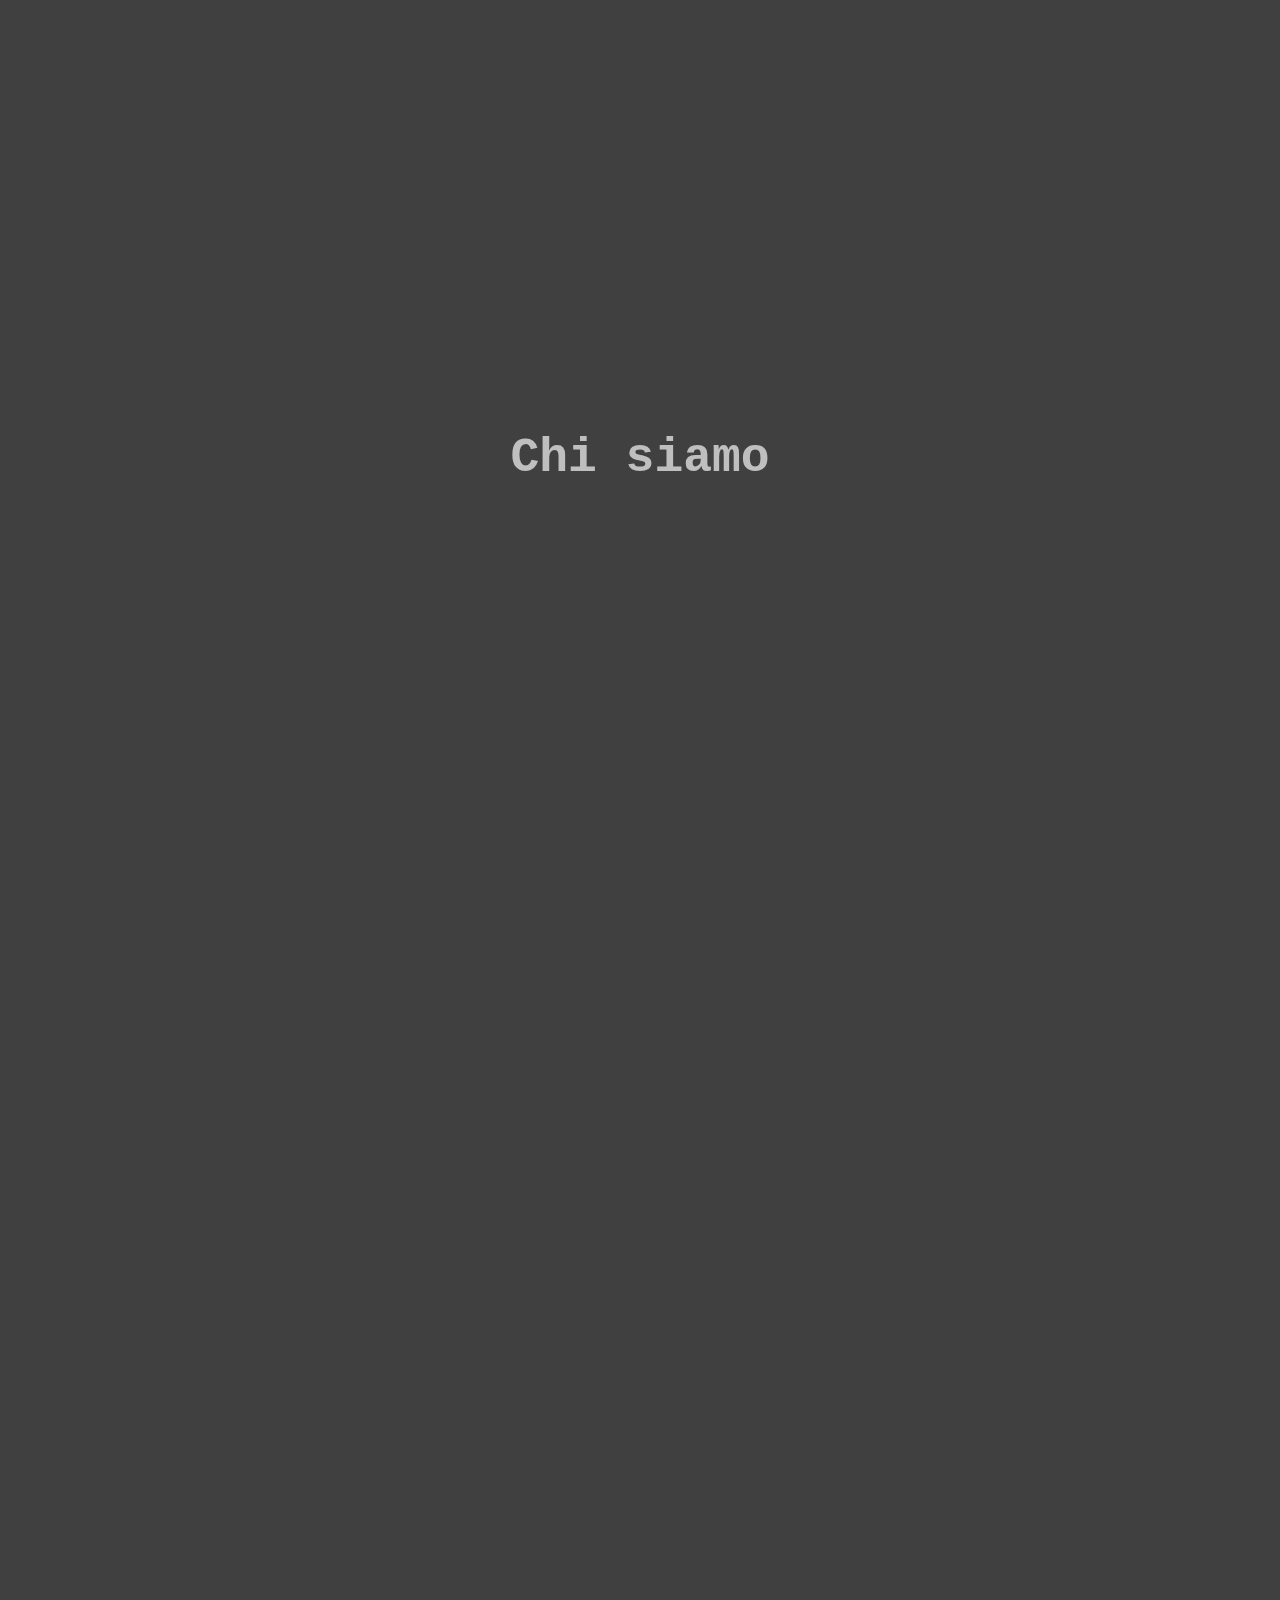
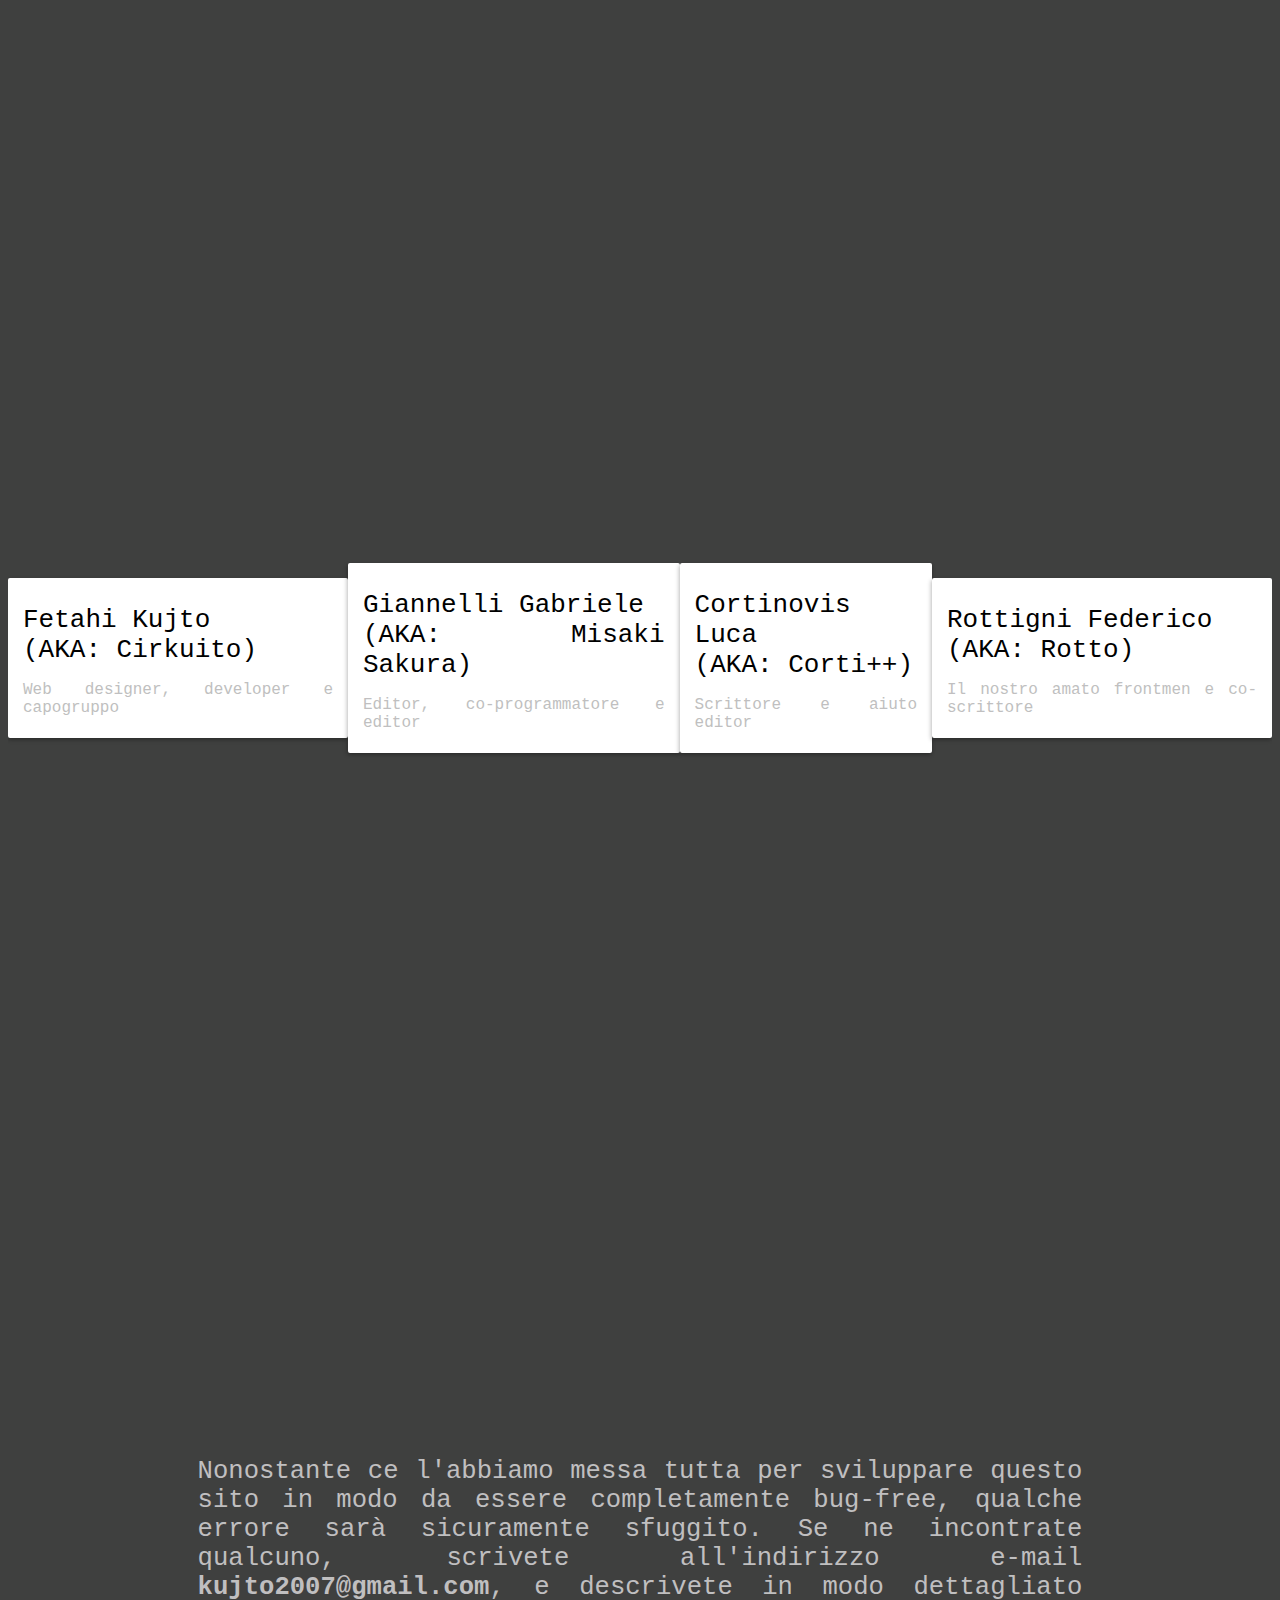
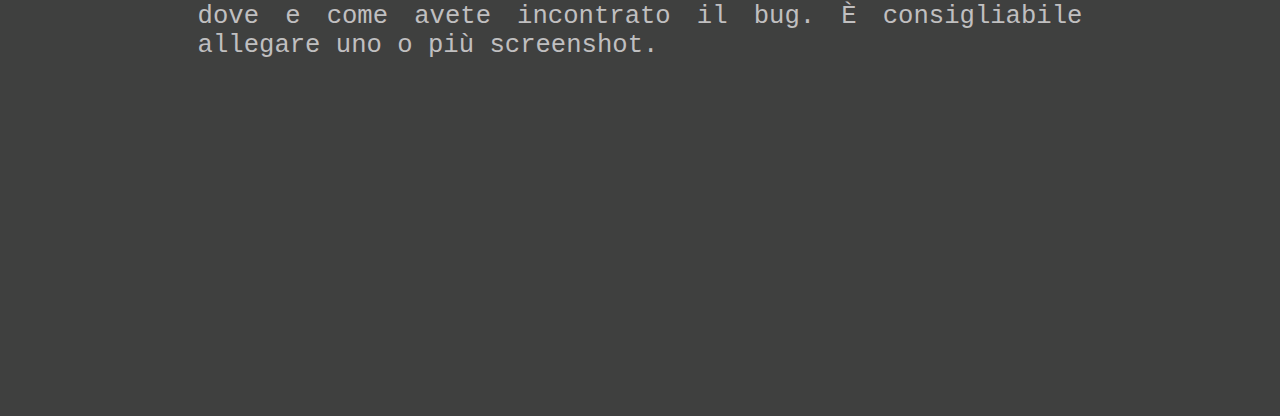
<file: about/about.html>
<!DOCTYPE html>
<html lang="en">
<head>
    <meta charset="UTF-8">
    <meta http-equiv="X-UA-Compatible" content="IE=edge">
    <link href="https://unpkg.com/aos@2.3.1/dist/aos.css" rel="stylesheet">

    <meta name="viewport" content="width=device-width, initial-scale=1.0">
    <link rel="stylesheet" href="about.css">
    <link rel="stylesheet" href="/scroll.css">
    <title>Chi siamo</title>
</head>
<body>
    <header>
        <h1 class="main-title"
        class="title-container"
        data-aos="fade-right"
        data-aos-duration="1000"
        data-aos-easing="ease">Chi siamo</h1>
    </header>

    <div class="section s1"
    class="title-container"
    data-aos="fade-right"
    data-aos-duration="1000">
        <p>Siamo 4 ragazzi della 2^TD che ha voluto
            creare questo sito per il progetto "Connetti
            la testa". Abbiamo deciso di fare un sito web
            così per far sì che i ragazzi possano capire
            realmente i problemi che si nascondono dietro 
            Internet. <br> Per realizzare questo sito web
            ci abbiamo messo circa 35 ore, tra progettazione,
            stesura del testo e programmazione vera e propria. <br>
            Speriamo che il nostro lavoro sia di vostro gradimento. 
        </p>
    </div>
    <div class="section s2">
        <div class="card">
            <div class="card-details">
              <h2 class="card-head">Fetahi Kujto <br> (AKA: Cirkuito)</h2>
              <p>Web designer, developer e capogruppo</p>
 
            </div>
          </div>

          <div class="card">
            <div class="card-details">
              <h2 class="card-head">Giannelli Gabriele <br>(AKA: Misaki Sakura)</h2>
              <p>Editor, co-programmatore e editor</p>

            </div>
          </div> 

          <div class="card">
            <div class="card-details">
              <h2 class="card-head">Cortinovis Luca <br> (AKA: Corti++)</h2>
              <p>Scrittore e aiuto editor</p>

            </div>
          </div>

          
          <div class="card">
            <div class="card-details">
              <h2 class="card-head">Rottigni Federico <br>(AKA: Rotto)</h2>
              <p>Il nostro amato frontmen e co-scrittore</p>

            </div>
          </div>
    </div>
    <div class="section s3" >
		<p>
			Nonostante ce l'abbiamo messa tutta per sviluppare questo sito in modo da essere
			completamente bug-free, qualche errore sarà sicuramente sfuggito. Se ne incontrate
			qualcuno, scrivete all'indirizzo e-mail <strong>kujto2007@gmail.com</strong>, e descrivete
			in modo dettagliato dove e come avete incontrato il bug. È consigliabile allegare uno
			o più screenshot.
        </p>
	</div>

    
    <script src="https://unpkg.com/aos@2.3.1/dist/aos.js"></script>
    <script>
        AOS.init();

    </script>
</body>
</html>
</file>
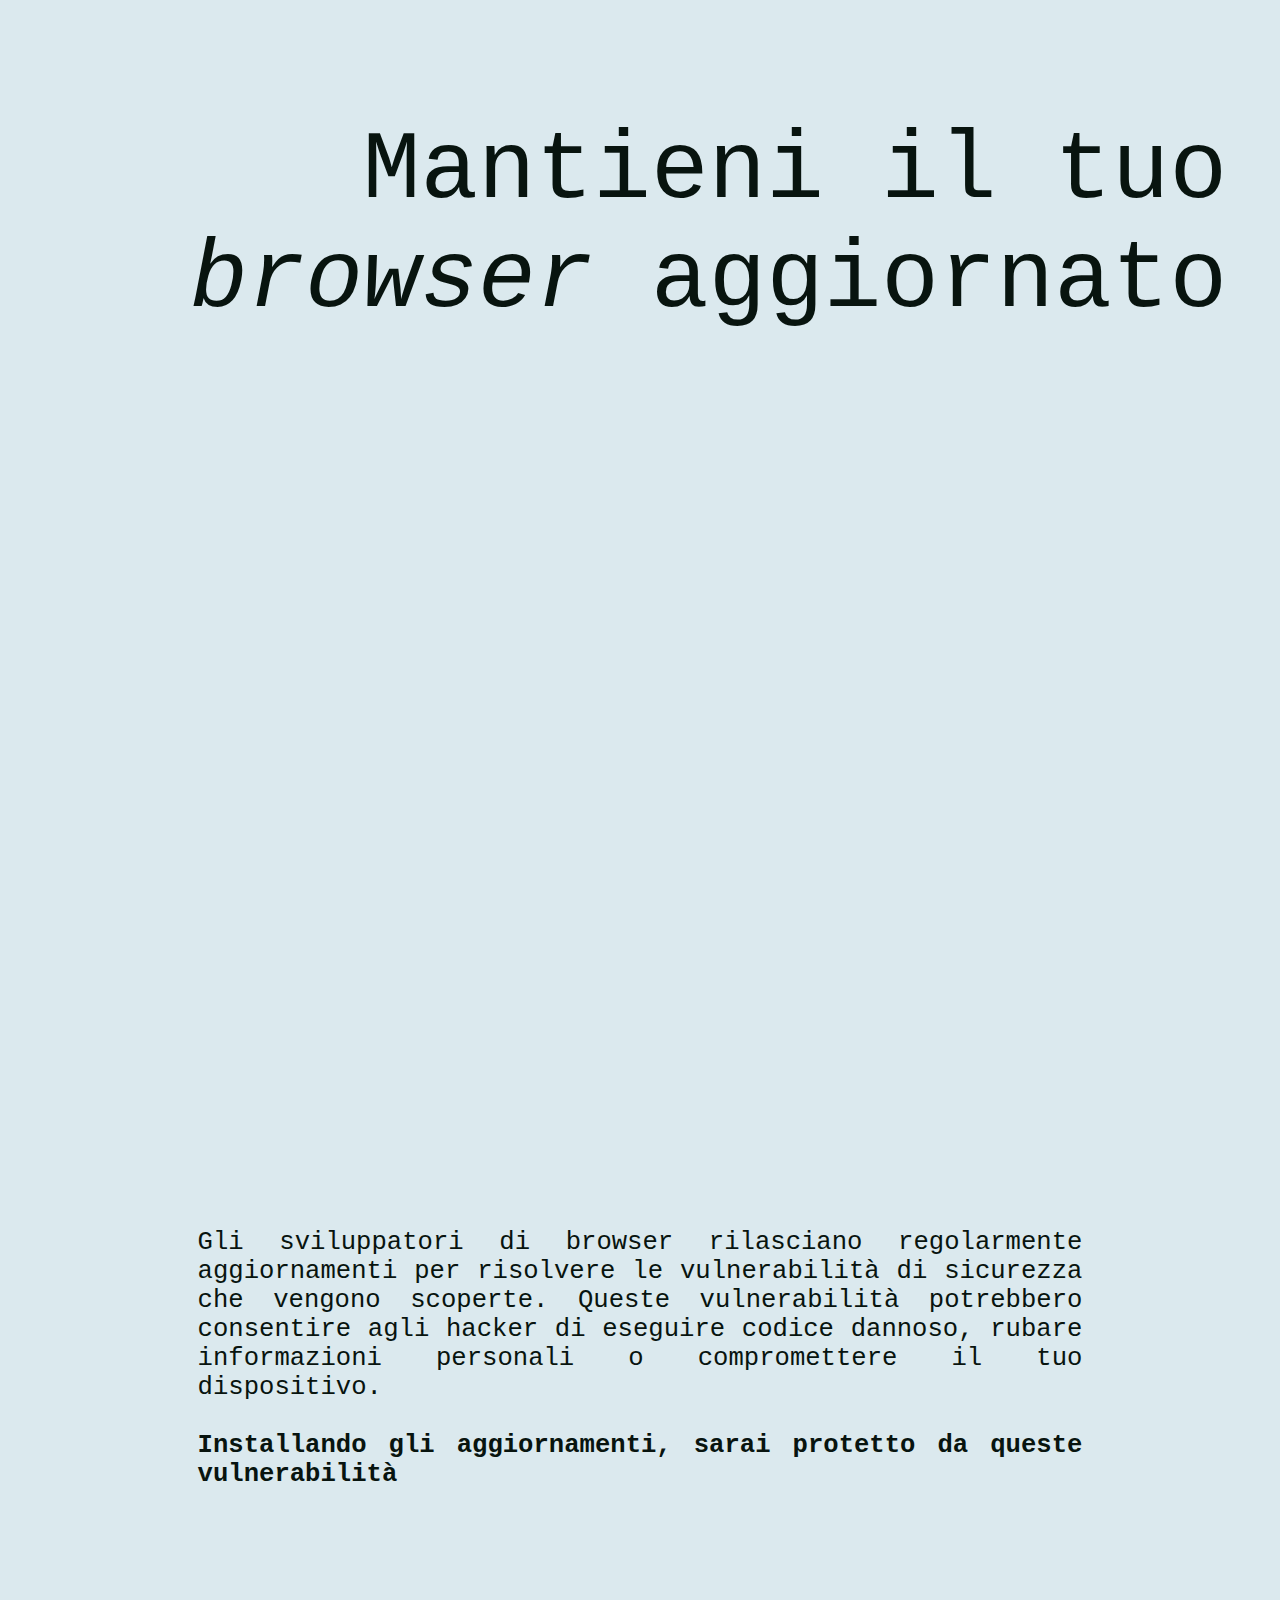
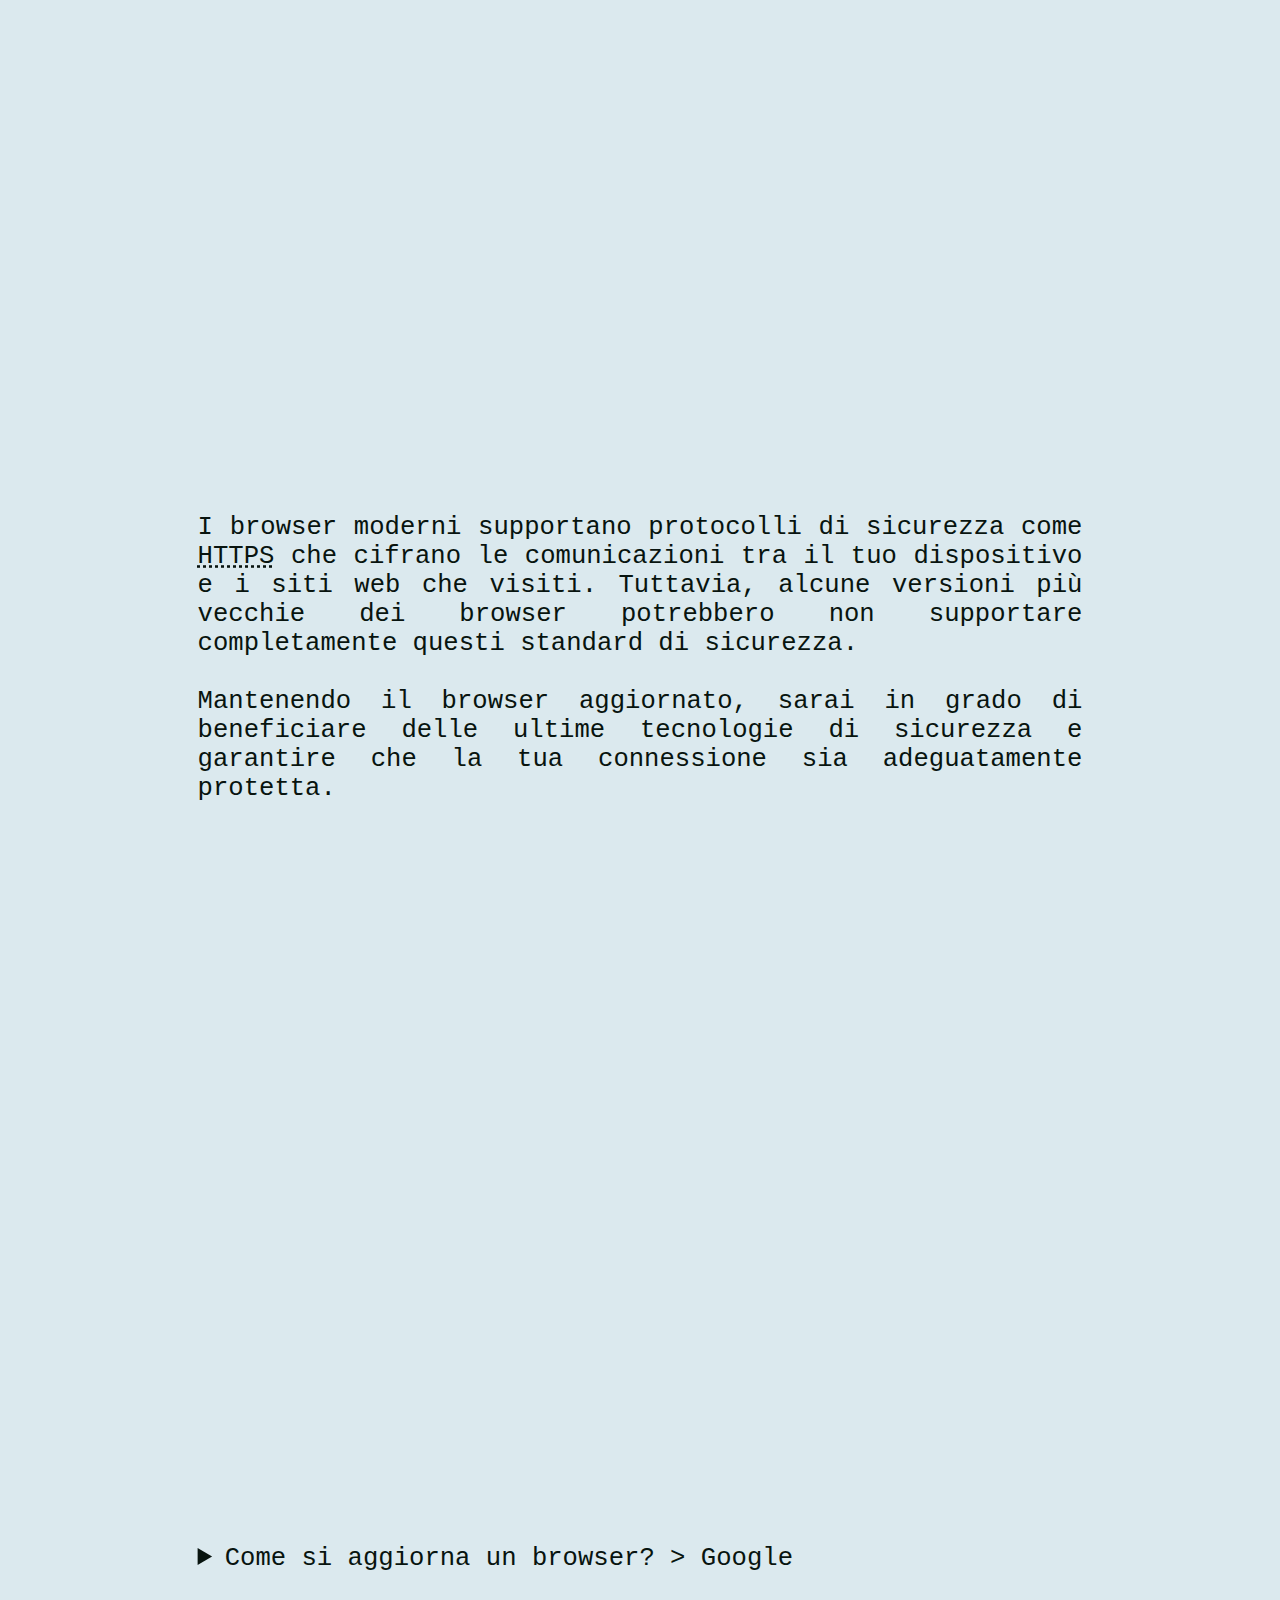
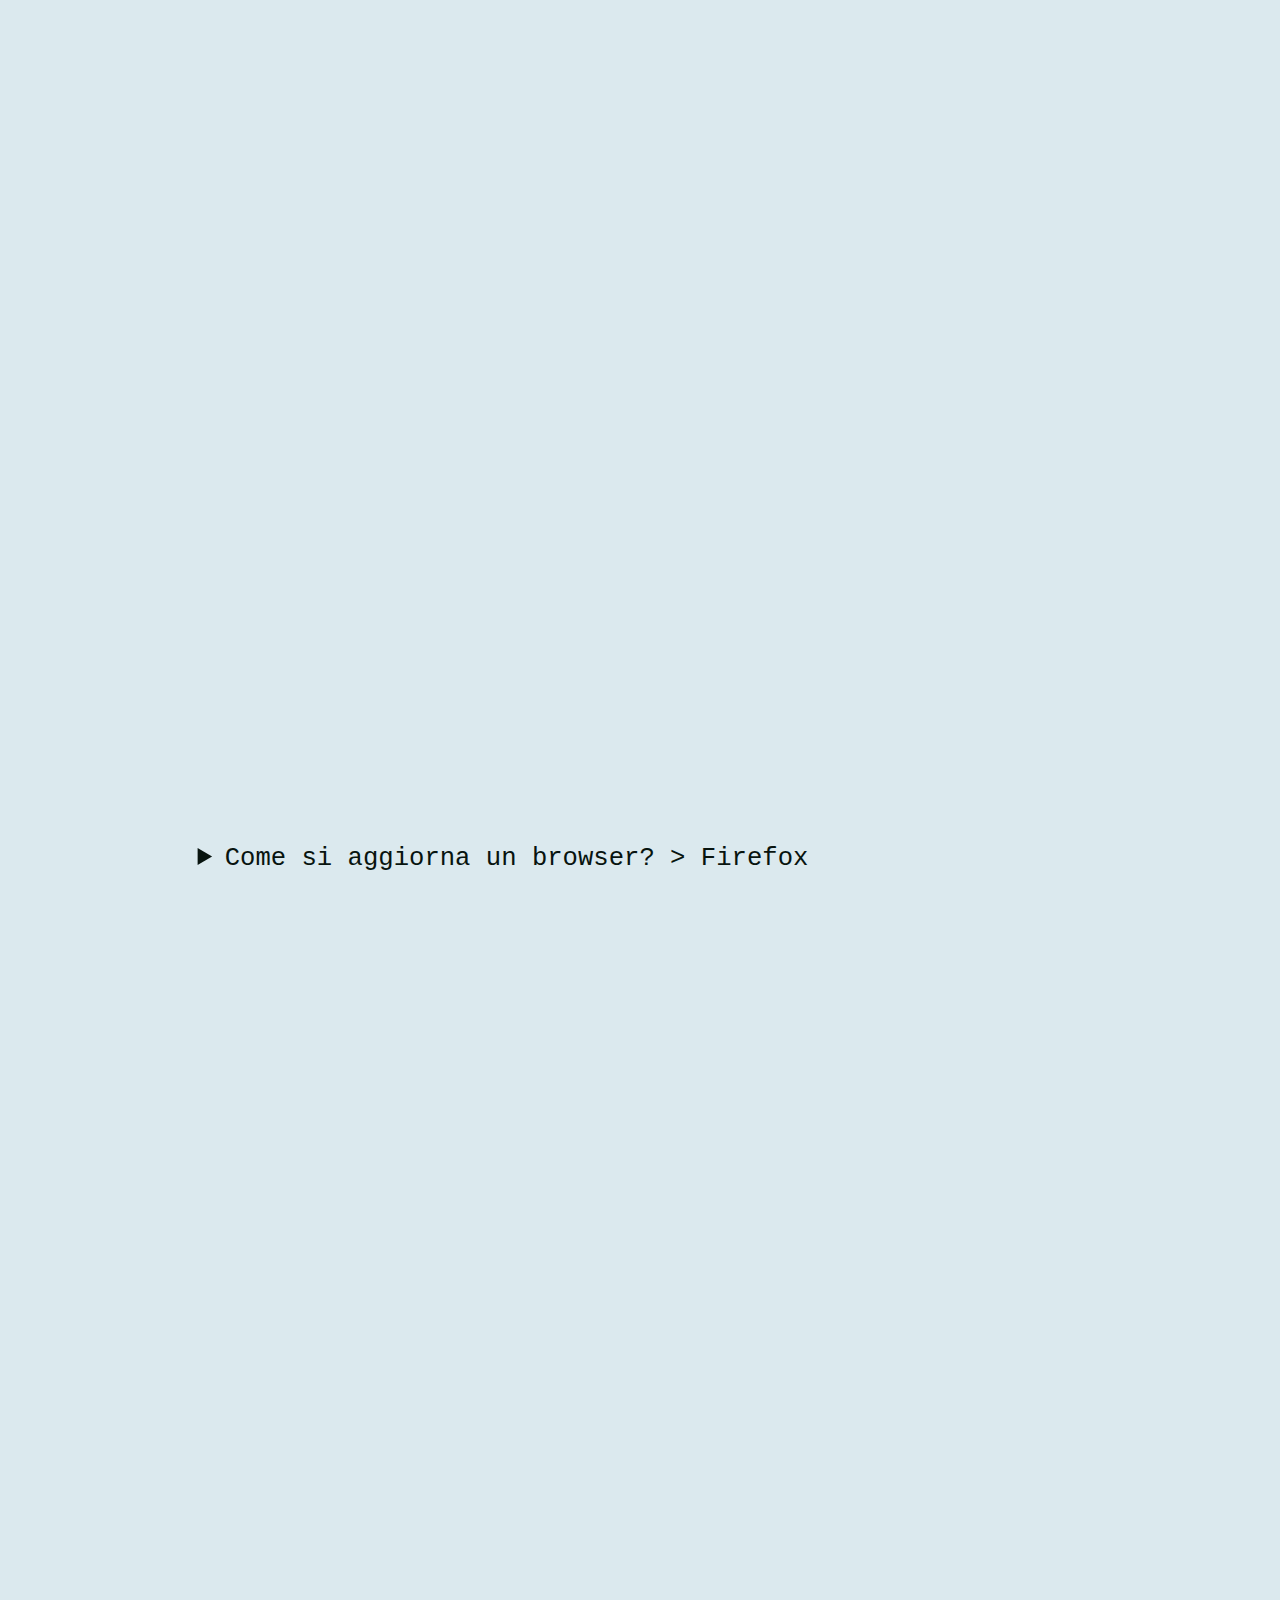
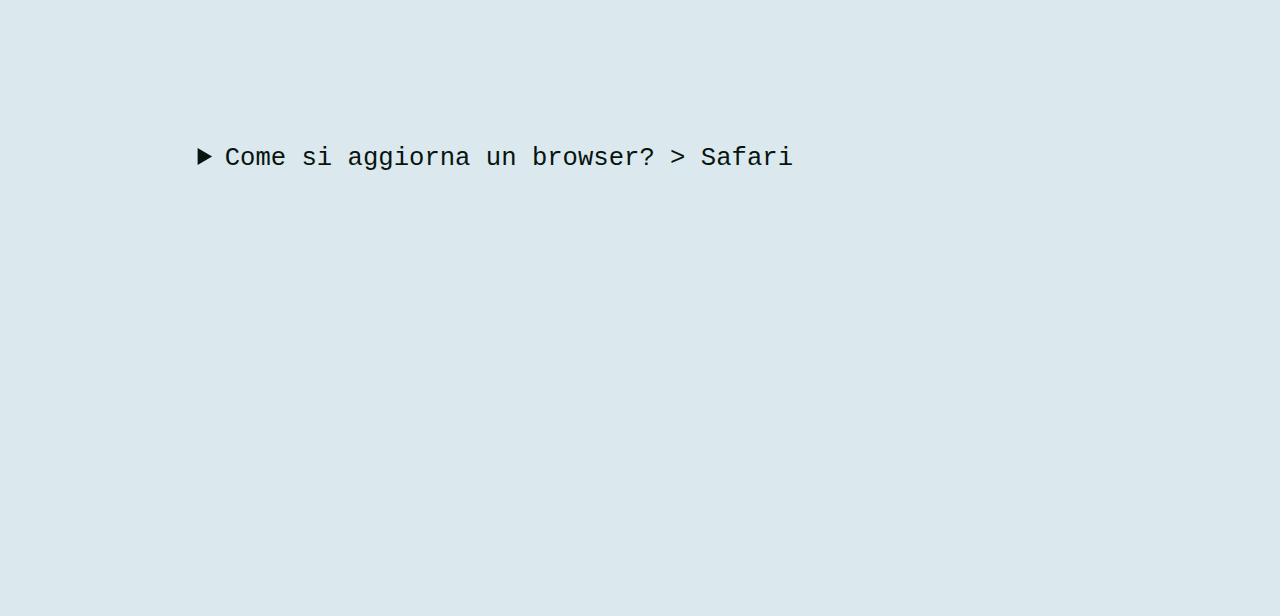
<file: browser/browser.html>
<!DOCTYPE html>
<html lang="en">
<head>
    <meta charset="UTF-8">
    <meta name="viewport" content="width=device-width, initial-scale=1.0">
    <link rel="stylesheet" href="browser.css">
    <link rel="stylesheet" href="/scroll.css">
    <title>Browser aggiornati</title>
</head>
<body>
    <header>
        <div class="title-container"
        data-aos="fade-right"
        data-aos-duration="1000"
        data-aos-easing="ease">        
       <h1 class="main-title">
            <h1 class="main-title">Mantieni il tuo <br> <i>browser</i> aggiornato</h1>
        </div>
    </header>

    <div class="section s1">
        <p>
            Gli sviluppatori di browser rilasciano regolarmente aggiornamenti 
            per risolvere le vulnerabilità di sicurezza che vengono scoperte. 
            Queste vulnerabilità potrebbero consentire agli hacker di eseguire 
            codice dannoso, rubare informazioni personali o compromettere il tuo dispositivo.
            <br> <br>
            <strong>Installando gli aggiornamenti, sarai protetto da queste vulnerabilità </strong>
        </p>
    </div>
    <div class="section s2">
        <p>
            I browser moderni supportano protocolli di sicurezza come <abbr title="HyperText Transfer Protocol over Secure Socket Layer">HTTPS</abbr> che cifrano
            le comunicazioni tra il tuo dispositivo e i siti web che visiti. Tuttavia, 
            alcune versioni più vecchie dei browser potrebbero non supportare completamente 
            questi standard di sicurezza. <br> <br> Mantenendo il browser aggiornato, sarai in grado 
            di beneficiare delle ultime tecnologie 
            di sicurezza e garantire che la tua connessione sia adeguatamente protetta.
        </p>
    </div>
    <div class="section s3">
        <details> 
            <summary>Come si aggiorna un browser? > Google</summary>
            <ul>
                <li>Apri il browser Chrome sul tuo computer.</li>
                <li>Fai clic sul pulsante con tre punti verticali nell'angolo in alto a destra della finestra del browser.</li>
                <li>Nel menu a comparsa, porta il cursore su "Aiuto".</li>
                <li>Nel sottomenu, fai clic su "Informazioni su Google Chrome".</li>
                <li>Verrà aperta una nuova scheda che mostrerà la versione del browser e inizierà automaticamente la ricerca di aggiornamenti.</li>
                <li>Se sono disponibili aggiornamenti, verrà visualizzato un pulsante per installarli.
                </li>
                <li>Fai clic sul pulsante "Riavvia" per completare l'installazione degli aggiornamenti.
                </li>
            </ul>


        </details>
    </div>
    <div class="section s4">
        <details> 
            <summary>Come si aggiorna un browser? > Firefox</summary>
            <ul>
                <li>Apri il browser Firefox sul tuo computer.</li>
                <li>Fai clic sul pulsante con tre linee orizzontali nell'angolo in alto a destra della finestra del browser.</li>
                <li>Nel menu a comparsa, fai clic su "Opzioni"..</li>
                <li>Nella scheda "Generale", scorri verso il basso fino a "Aggiornamento del prodotto Firefox".</li>
                <li>Fai clic sul pulsante "Verifica la disponibilità degli aggiornamenti".</li>
                <li>Se sono disponibili aggiornamenti, verrà visualizzato un pulsante per installarli.
                </li>
                <li>Fai clic sul pulsante "Riavvia per aggiornare Firefox" per completare l'installazione degli aggiornamenti.
                </li>
            </ul>


        </details>
    </div>
    <div class="section s5">
    <details> 
        <summary>Come si aggiorna un browser? > Safari</summary>
        <ul>
            <li>Apri il menu Apple nella parte superiore sinistra dello schermo.
            </li>
            <li>Seleziona "Preferenze di Sistema".
            </li>
            <li>Fai clic su "Aggiornamento Software".
            </li>
            <li>Verrà aperta una nuova finestra che mostrerà eventuali aggiornamenti disponibili per il sistema operativo, compreso Safari.
            </li>
            <li>Se è disponibile un aggiornamento per Safari, seleziona la casella corrispondente e fai clic su "Aggiorna ora".
            </li>
        </ul>


    </details>
</div>
</body>
</html>
</file>
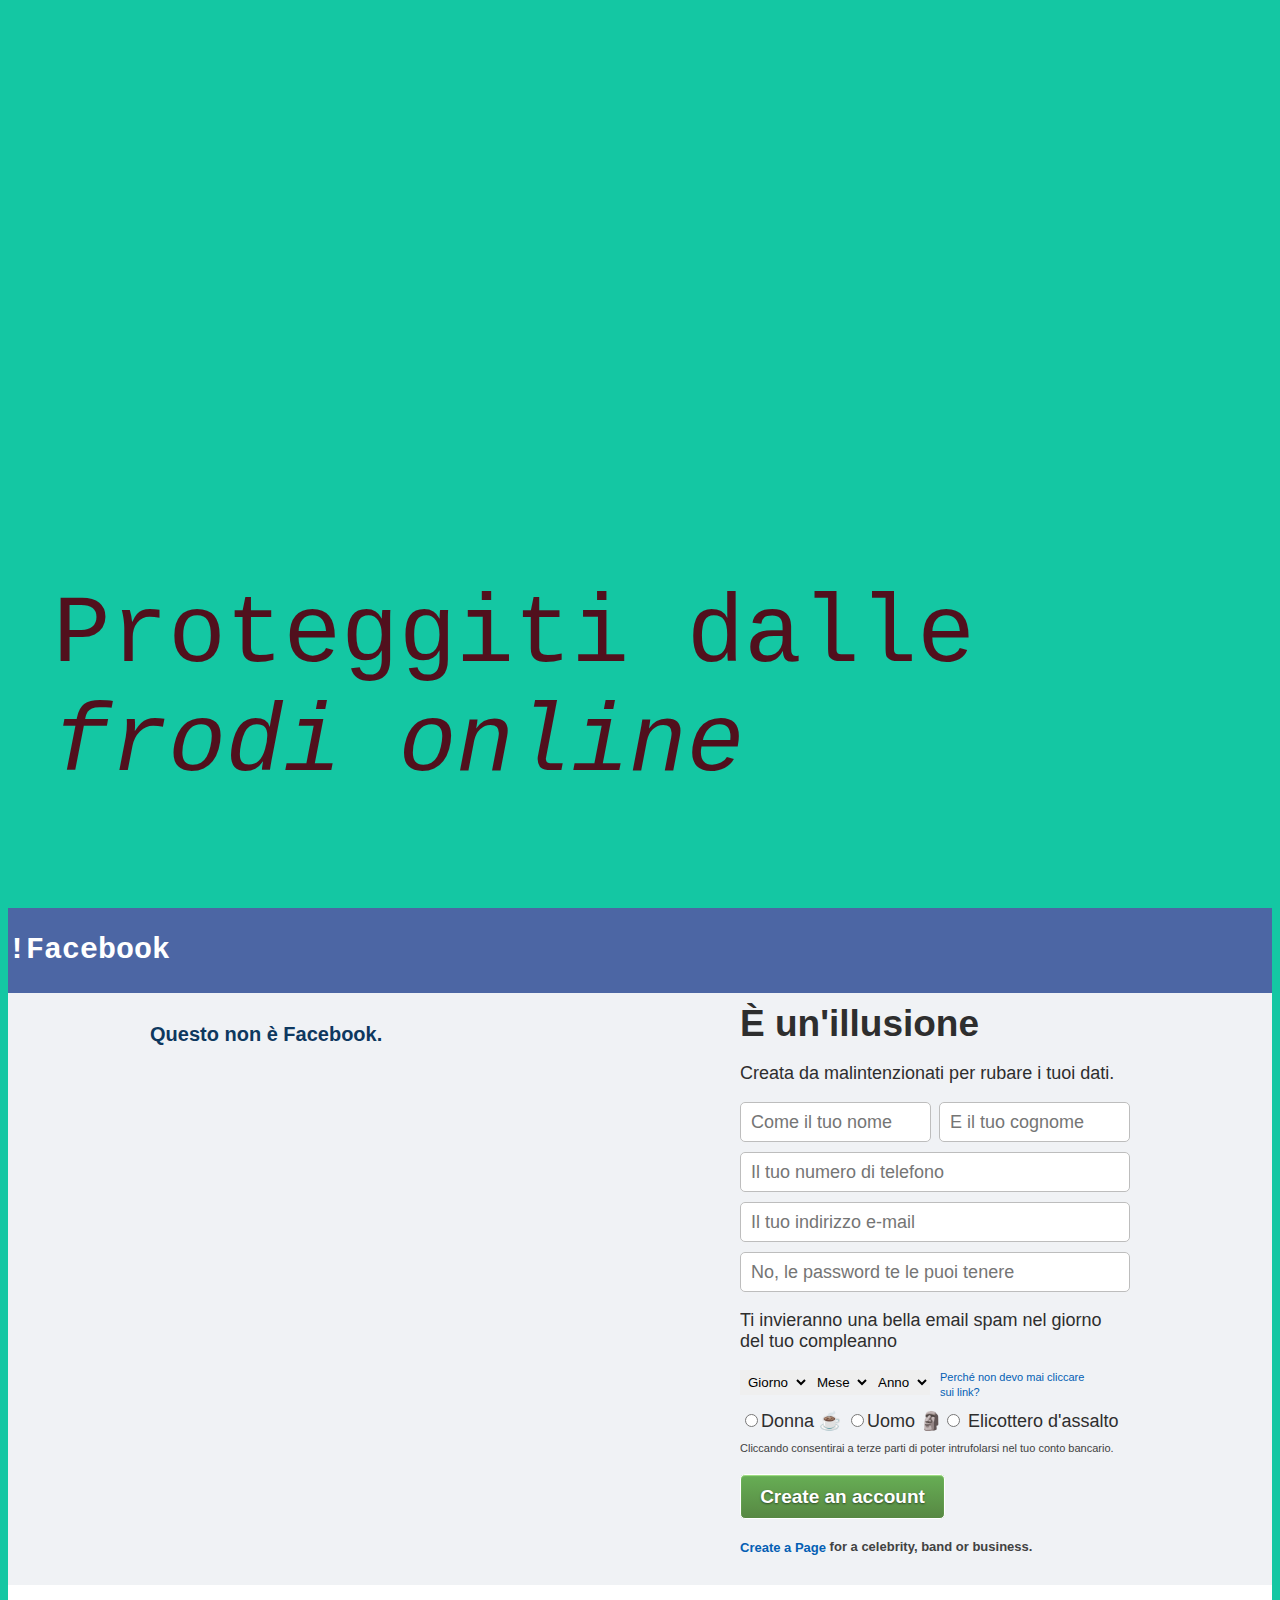
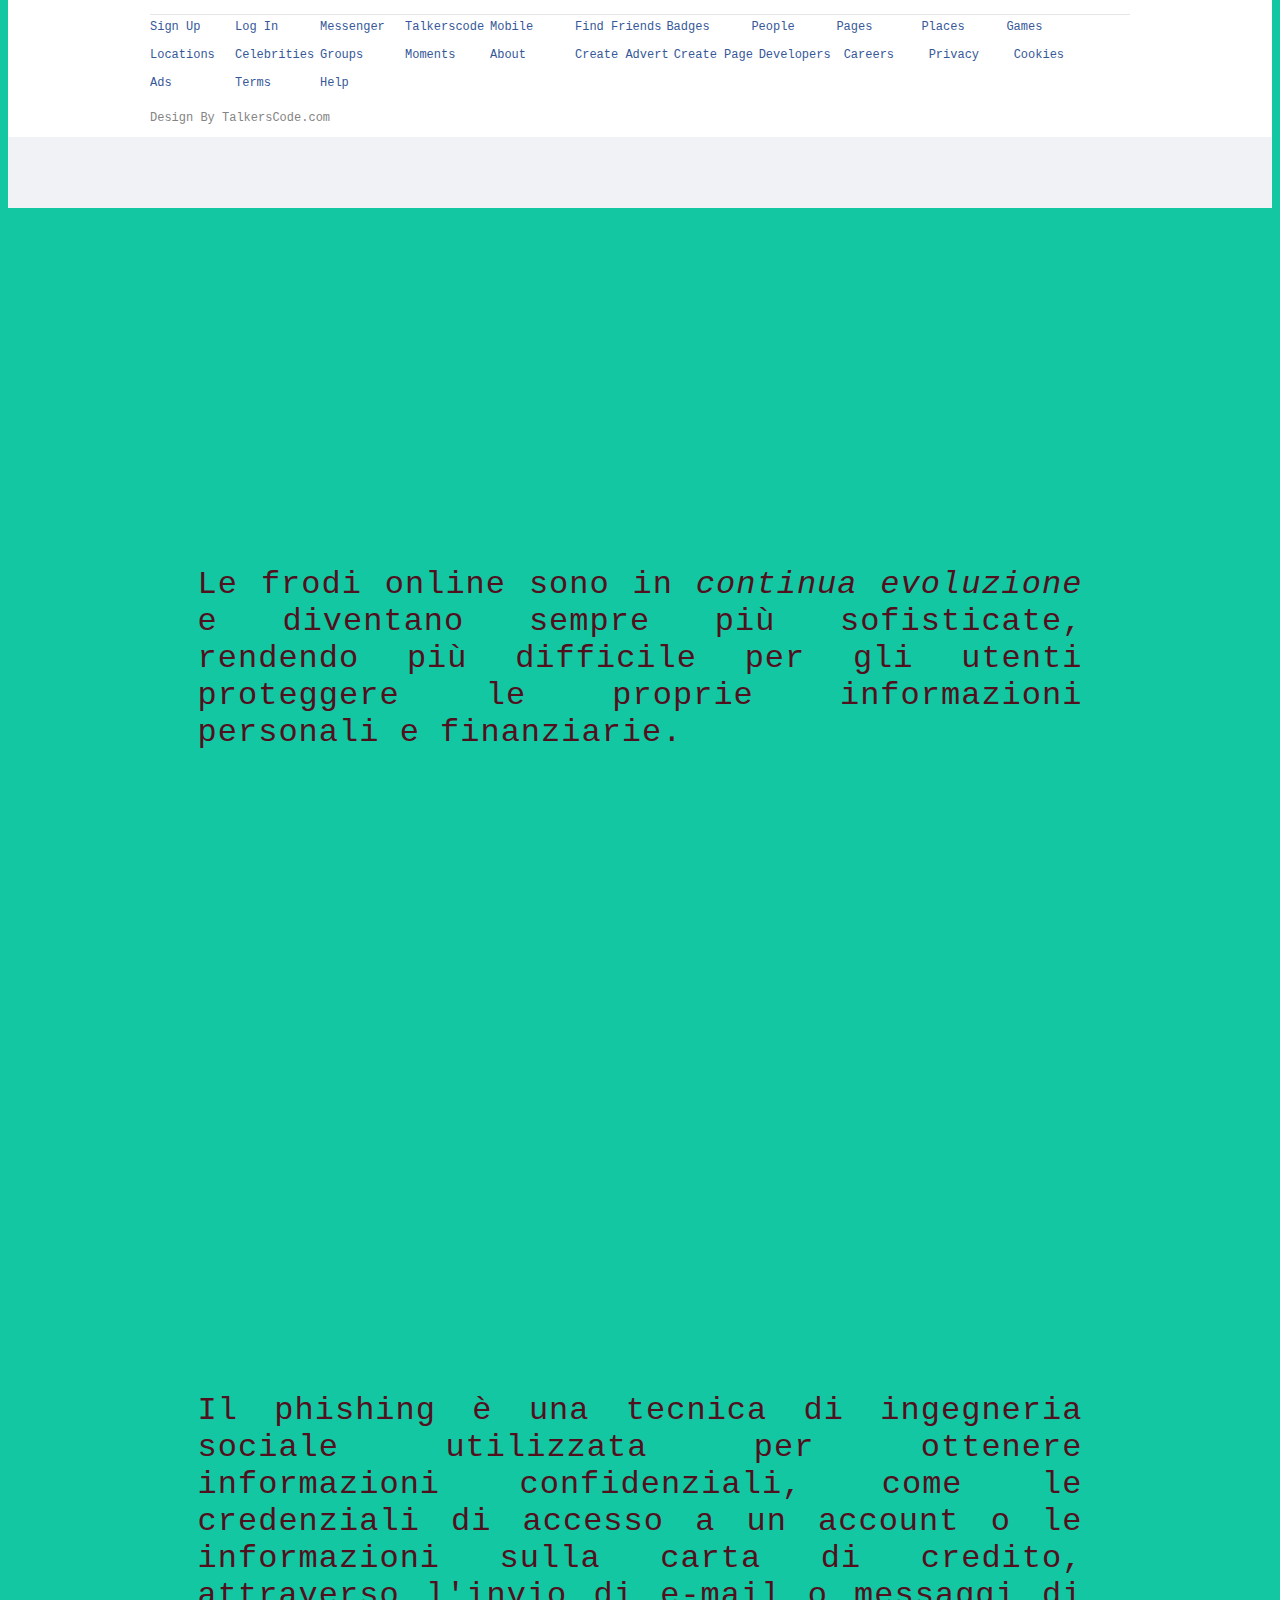
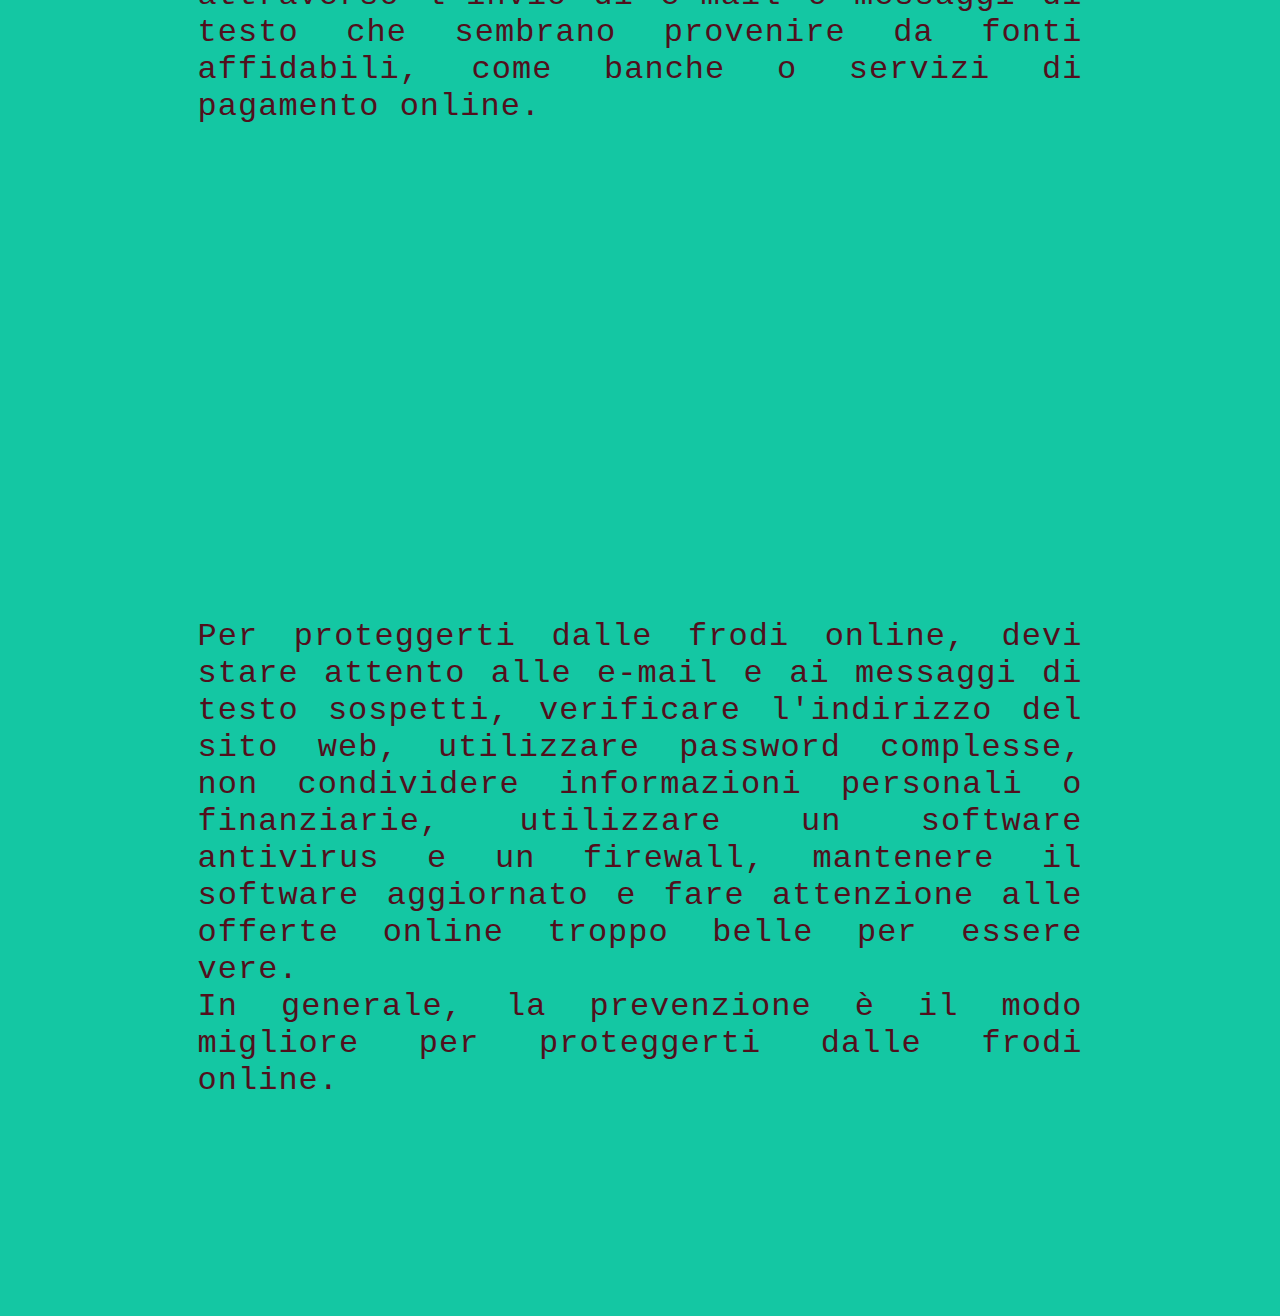
<file: fishing/fish.html>
<!DOCTYPE html>
<html lang="en">
<head>
    <meta charset="UTF-8">
    <meta http-equiv="X-UA-Compatible" content="IE=edge">
    <meta name="viewport" content="width=device-width, initial-scale=1.0">
    <link rel="preconnect" href="https://fonts.googleapis.com">
<link rel="preconnect" href="https://fonts.gstatic.com" crossorigin>
<link href="https://fonts.googleapis.com/css2?family=Carter+One&display=swap" rel="stylesheet">
    <link rel="stylesheet" href="fish.css">
    <link rel="stylesheet" href="/scroll.css">

    <title>Document</title>
</head>
<body>
        
    <header>
        <div class="title-container"
        data-aos="fade-right"
        data-aos-duration="1000"
        data-aos-easing="ease">        
       <h1 class="main-title">
            <h1 class="main-title">Proteggiti dalle <br> <i>frodi online</i></h1>
        </div>
    </header>


    <div class="section s1">
        <div id="header_wrapper">
            <div id="header">
            <li id="sitename"><a href="">!Facebook</a></li>
            </div>
           </div>
           
           <div id="wrapper" style="background-color: #F0F2F5;"> 
           
           <div id="div1">
           <p>Questo non è Facebook.</p>
           </div>
           
           <div id="div2">
           <h1>È un'illusione</h1>
           <p>Creata da malintenzionati per rubare i tuoi dati.</p>
           <li><input type="text" placeholder="Come il tuo nome" id="firstname"><input type="text" placeholder="E il tuo cognome" id="surname"></li>
           <li><input type="text" placeholder="Il tuo numero di telefono"></li>
           <li><input type="text" placeholder="Il tuo indirizzo e-mail"></li>
           <li><input type="password" placeholder="No, le password te le puoi tenere"></li>
           <p>Ti invieranno una bella email spam nel giorno del tuo compleanno</p>
           <li>
           <select><option>Giorno</option></select>
           <select><option>Mese</option></select>
           <select><option>Anno</option></select>
           <a href="">Perché non devo mai cliccare sui link?</a>
           </li>
           <li><input type="radio">Donna ☕ <input type="radio">Uomo 🗿<input type="radio"> Elicottero d'assalto </li>    
           <li id="terms">Cliccando consentirai a terze parti di poter intrufolarsi nel tuo conto bancario</a>.</li>
           <li><input type="submit" value="Create an account"></li>
           <li id="create_page"><a href="">Create a Page</a> for a celebrity, band or business.</li>
           </div>
           
           </div>
           
           <div id="footer_wrapper">
           
           <div id="footer1">
           </div>
           <div id="footer2">
           <a href="">Sign Up</a><a href="">Log In</a><a href="">Messenger</a><a href="">Talkerscode</a><a href="">Mobile</a><a href="">Find Friends</a><a href="">Badges</a><a href="">People</a><a href="">Pages</a><a href="">Places</a><a href="">Games</a><a href="">Locations</a><a href="">Celebrities</a><a href="">Groups</a><a href="">Moments</a><a href="">About</a><a href="">Create Advert</a><a href="">Create Page</a><a href="">Developers</a><a href="">Careers</a><a href="">Privacy</a><a href="">Cookies</a><a href="">Ads</a><a href="">Terms</a><a href="">Help</a>
           <p>Design By TalkersCode.com</a>
           </div>
        </div>
    </div>

    <div class="section s2"data-aos="fade-right"
         data-aos-duration="1000"
         data-aos-easing="ease">

        <p>Le frodi online sono in <i>continua evoluzione</i> e diventano sempre più sofisticate, 
            rendendo più difficile per gli utenti proteggere le proprie informazioni personali e finanziarie.</p>
    </div>
    <div class="section s3"data-aos="fade-right"
         data-aos-duration="1000"
         data-aos-easing="ease">
        <p>Il phishing è una tecnica di ingegneria sociale utilizzata per ottenere informazioni confidenziali, 
            come le credenziali di accesso a un account o le informazioni sulla carta di credito, attraverso 
            l'invio di e-mail o messaggi di testo 
             che sembrano provenire da fonti affidabili, come banche o servizi di pagamento online.</p>
    </div>
    <div class="section s4"data-aos="fade-right"
         data-aos-duration="1000"
         data-aos-easing="ease">
        Per proteggerti dalle frodi online, devi stare attento alle e-mail e ai messaggi di testo sospetti, 
        verificare l'indirizzo del sito web, utilizzare password complesse, non condividere informazioni 
        personali o finanziarie, utilizzare un software antivirus e un firewall, mantenere il software aggiornato 
        e fare attenzione alle offerte online troppo belle per essere vere. <br>
        In generale, la prevenzione è il modo migliore per proteggerti dalle frodi online.
    </div>





    <script src="https://unpkg.com/aos@2.3.1/dist/aos.js"></script>
    <script>
        AOS.init();

    </script>
</body>
</html>
</file>
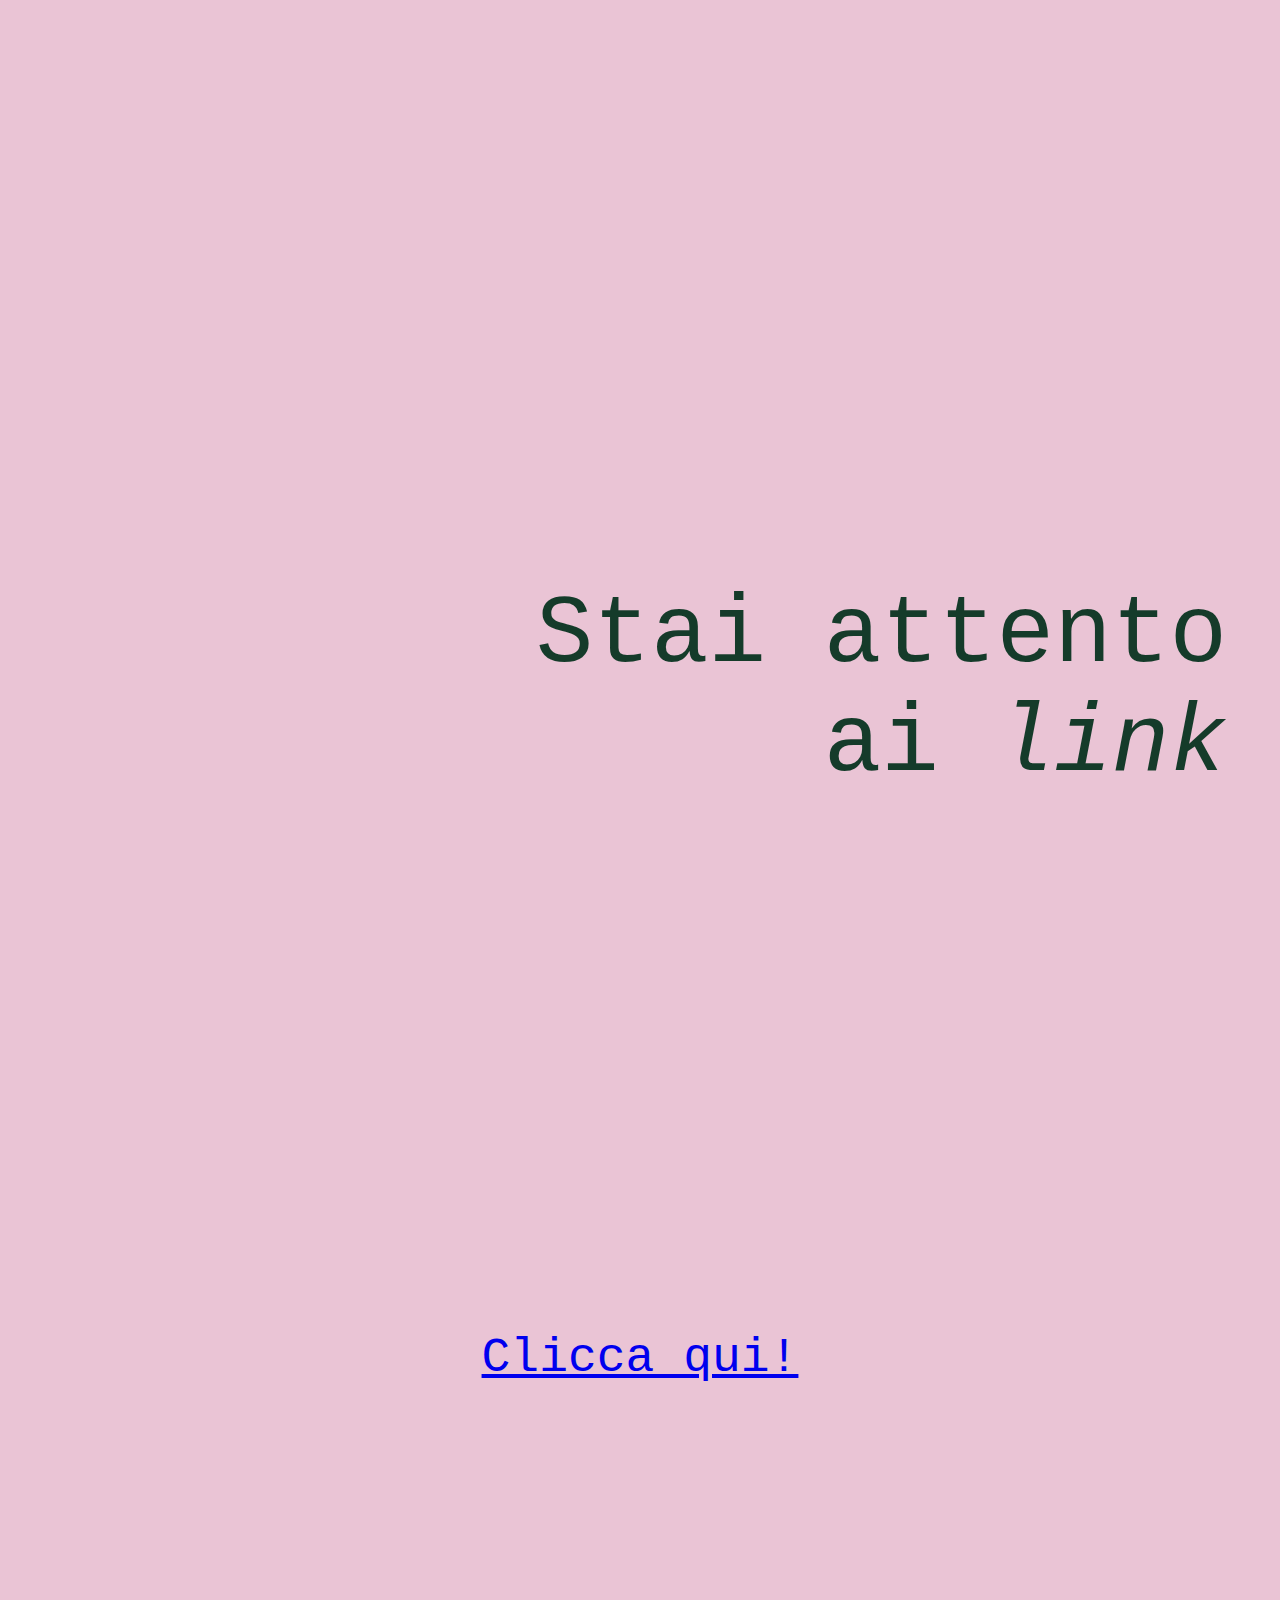
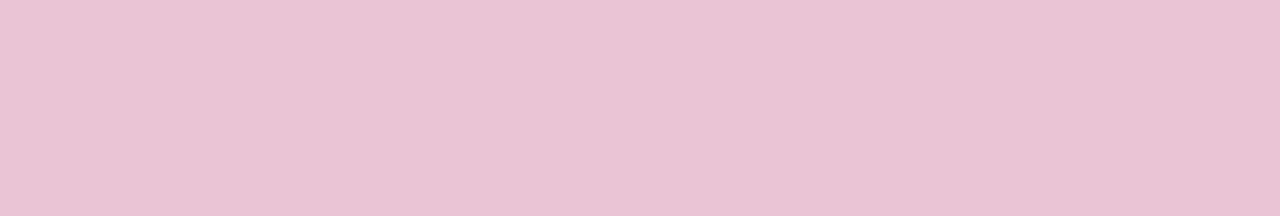
<file: link/link.html>
<!DOCTYPE html>
<html lang="en">
<head>
    <meta charset="UTF-8">
    <meta http-equiv="X-UA-Compatible" content="IE=edge">
    <meta name="viewport" content="width=device-width, initial-scale=1.0">
    <link rel="stylesheet" href="link.css">
    <link rel="stylesheet" href="/scroll.css">

    <title>Attento ai link</title>
</head>
<body>
    <header>
        <div class="title-container"
        data-aos="fade-right"
        data-aos-duration="1000"
        data-aos-easing="ease">        
       <h1 class="main-title">
            <h1 class="main-title">Stai attento <br> ai <i>link</i></h1>
        </div>
    </header>


    <div class="section s1">
        <a href="/prefabs/imgs/crack-0.png" download>Clicca qui!</a>
    </div>


</body>
</html>
</file>
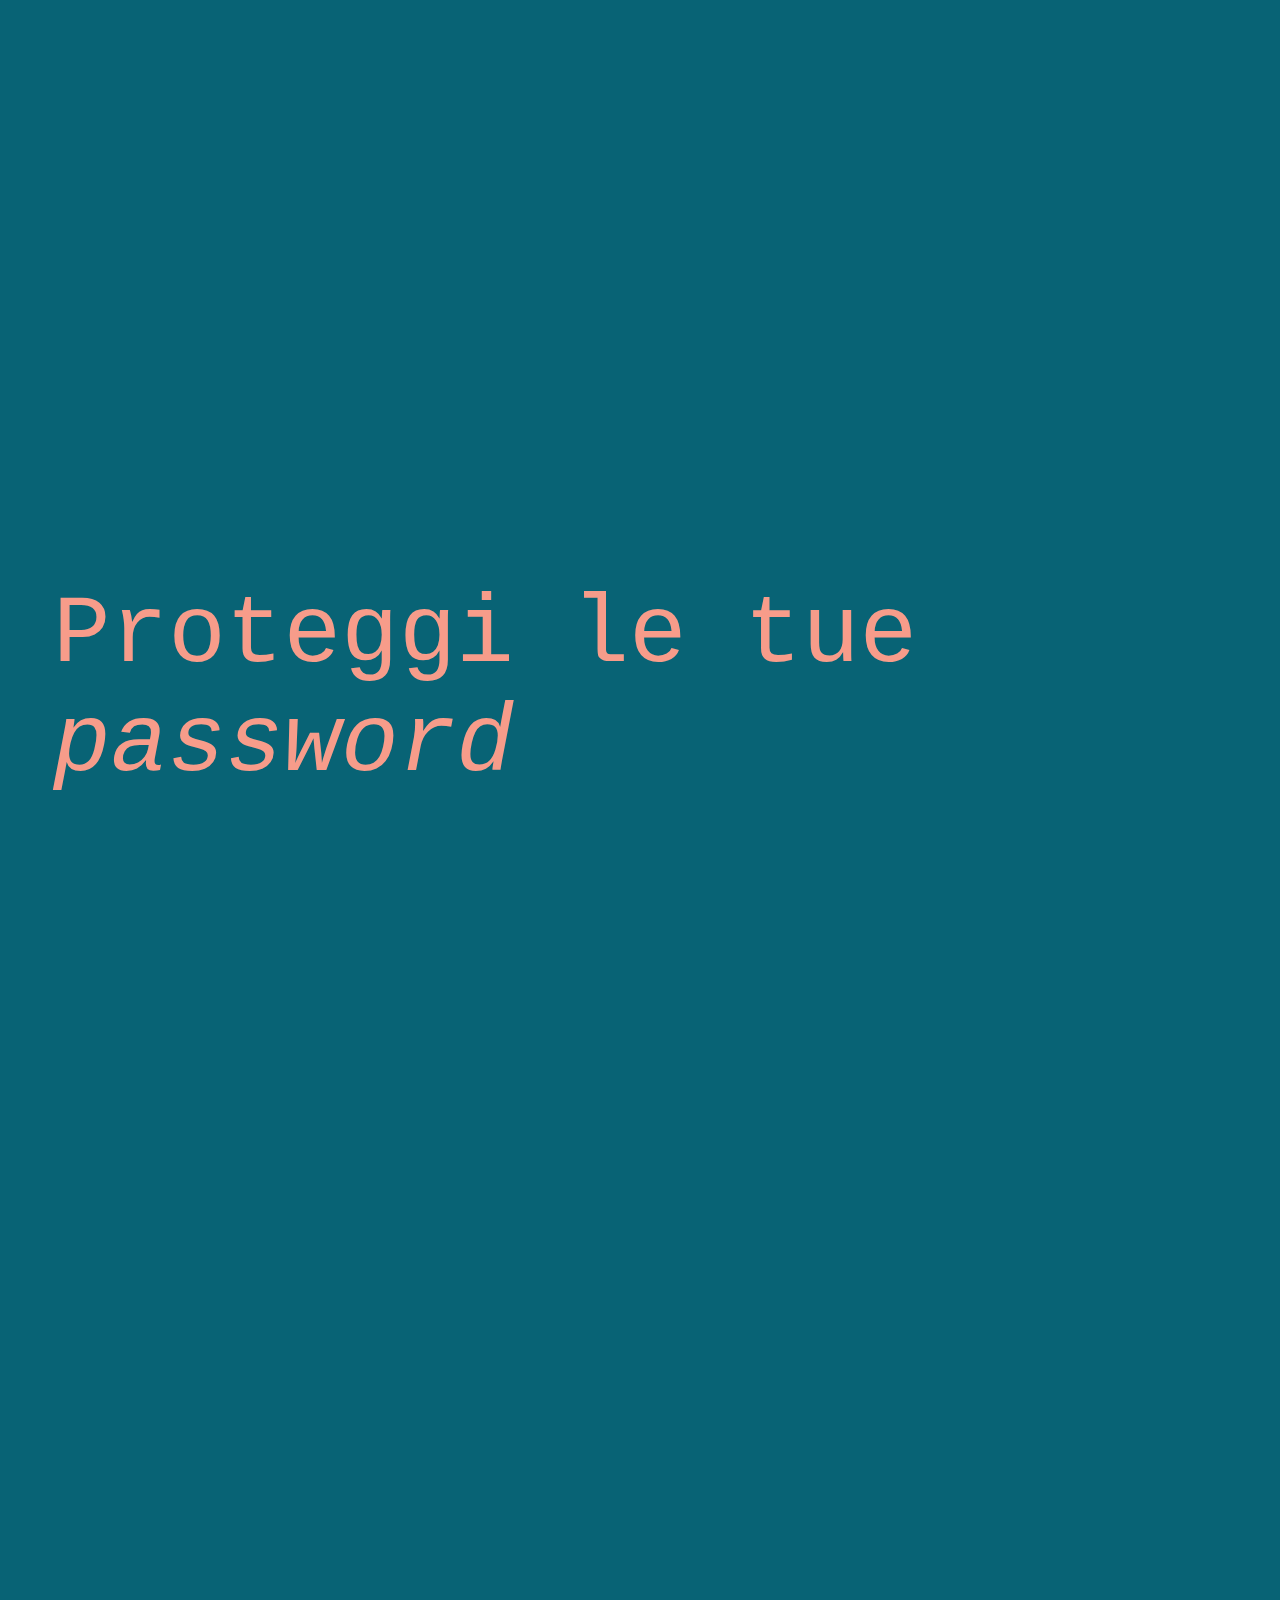
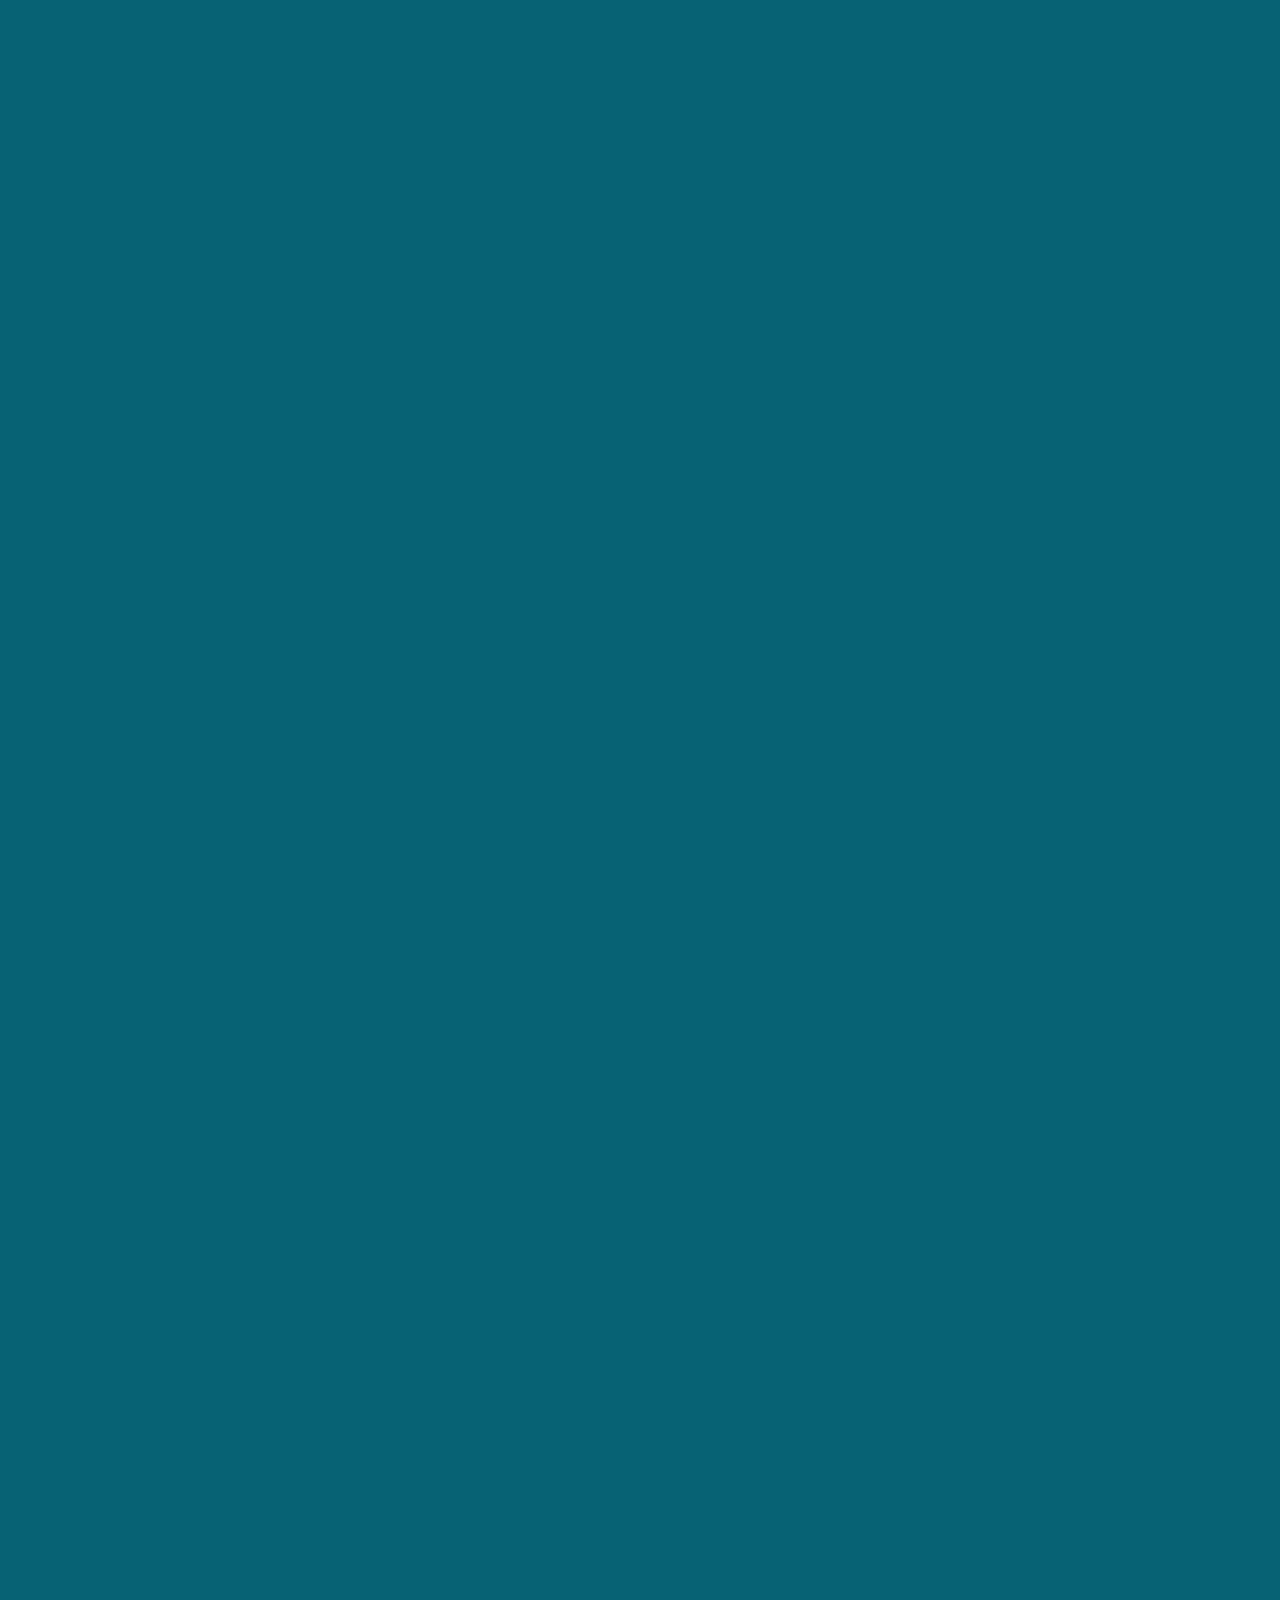
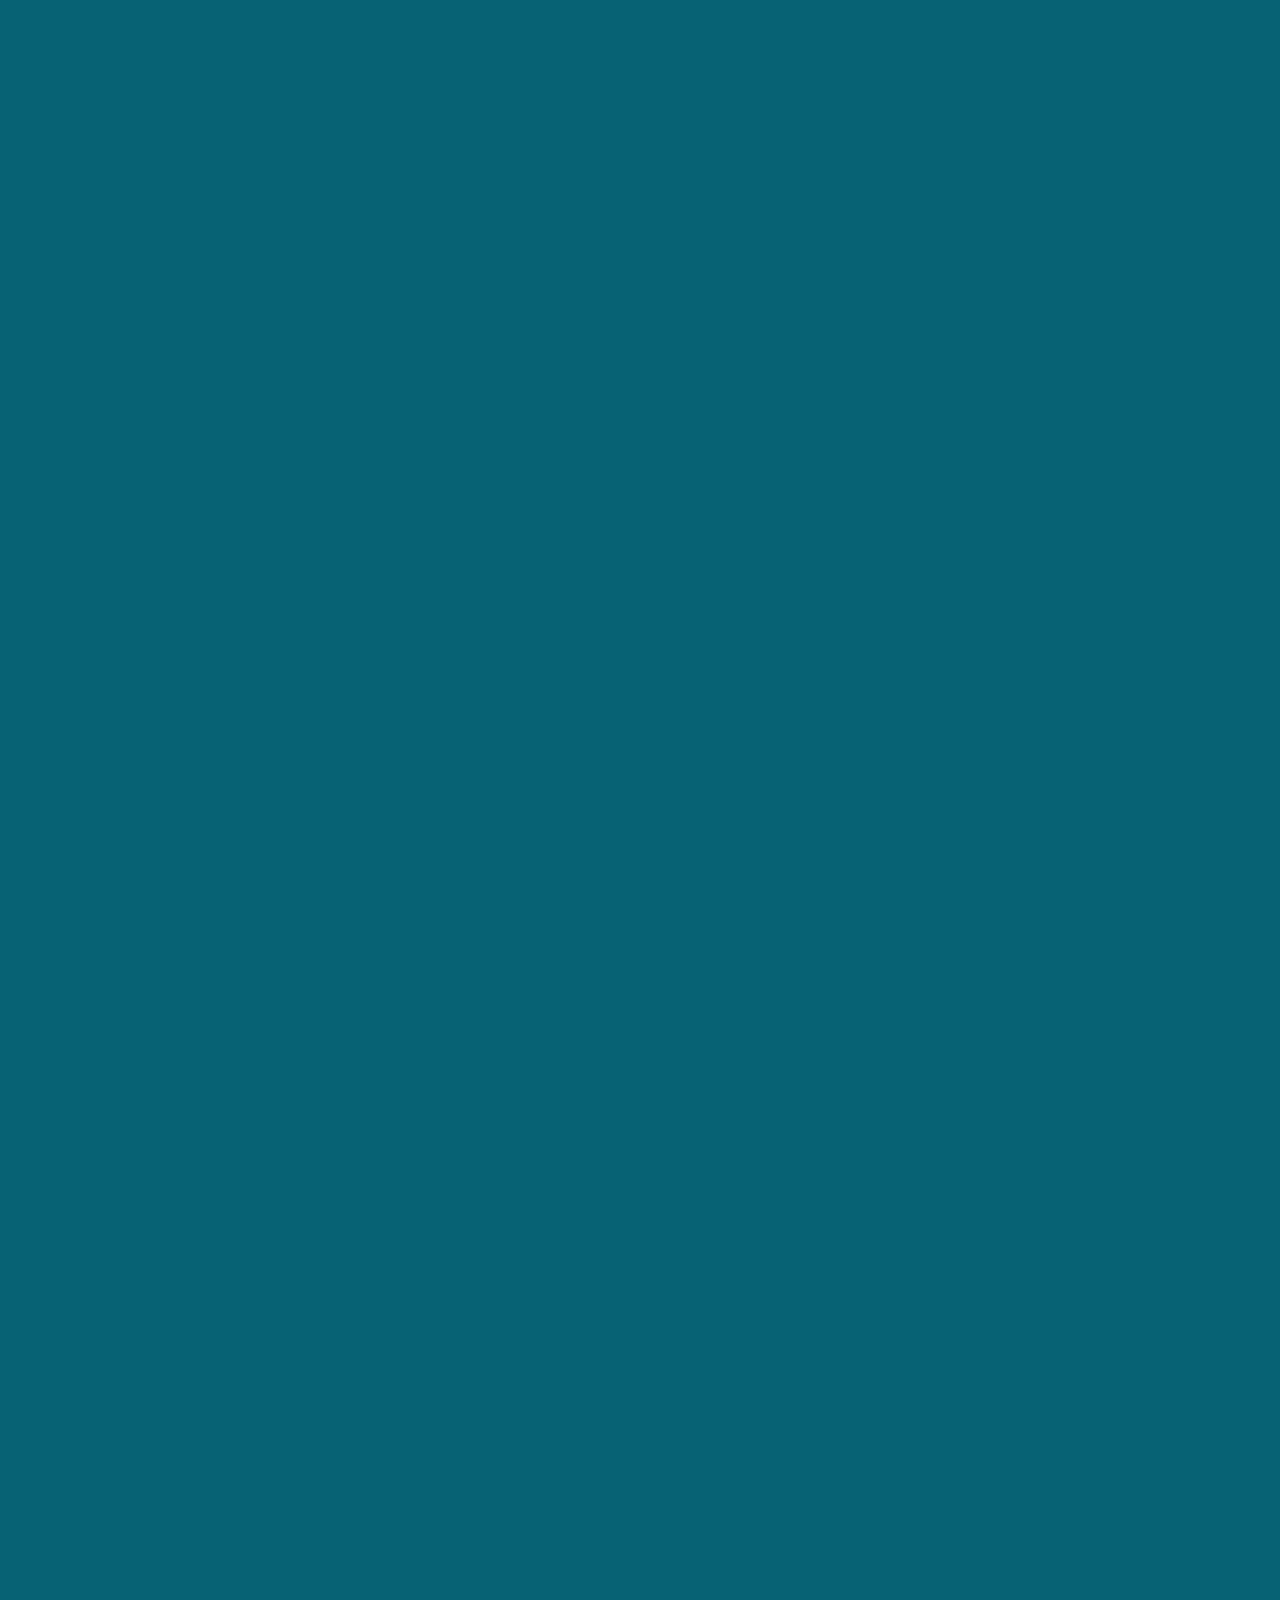
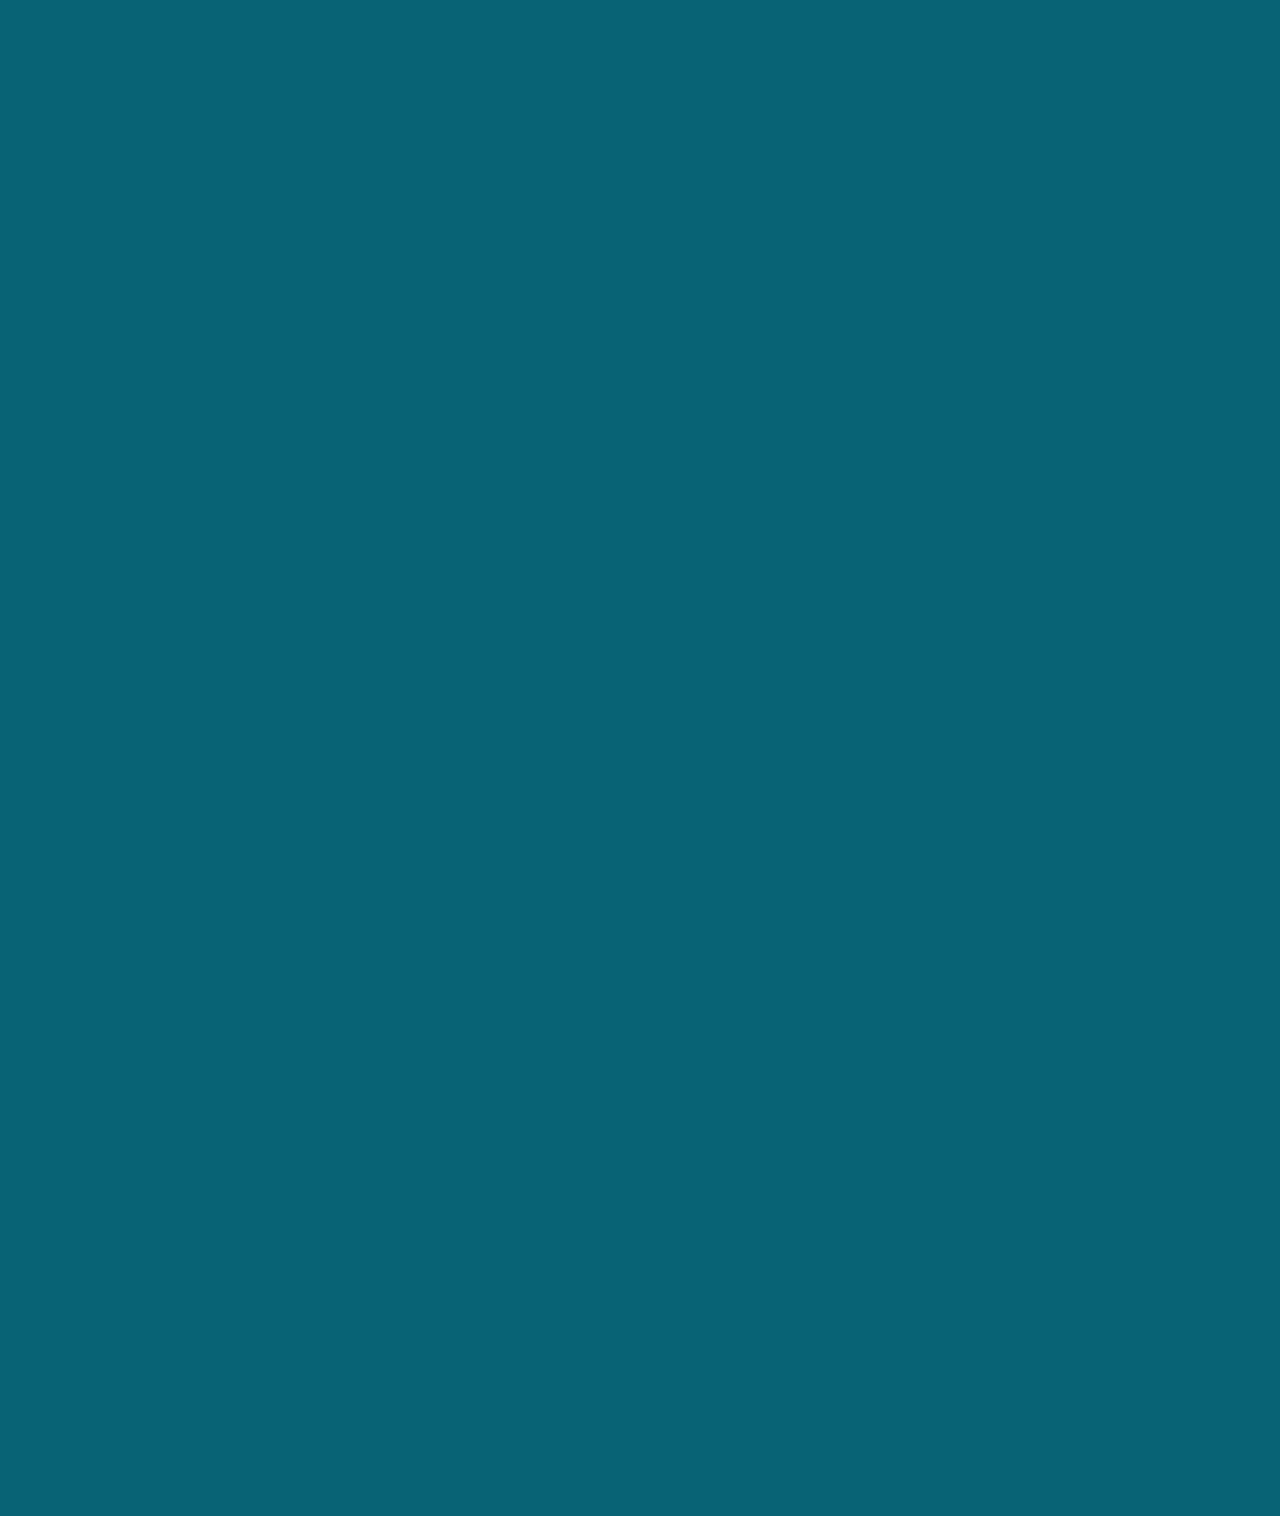
<file: password/password.html>
<!DOCTYPE html>
<html lang="en">
<head>
    <meta charset="UTF-8">
    <meta http-equiv="X-UA-Compatible" content="IE=edge">
    <link href="https://unpkg.com/aos@2.3.1/dist/aos.css" rel="stylesheet">

    <meta name="viewport" content="width=device-width, initial-scale=1.0">
    <link rel="stylesheet" href="password.css">
    <link rel="stylesheet" href="/scroll.css">

    <script src="password.js"></script>
    <title>Password</title>
</head>
<body>
    <header>
        <div class="title-container"
        data-aos="fade-right"
        data-aos-duration="1000"
        data-aos-easing="ease">        
       <h1 class="main-title">
            <h1 class="main-title">Proteggi le tue <i>password</i></h1>
        </div>
    </header>

    <div class="section s1" data-aos="fade-right" data-aos-duration="1000">

        <p>Una password è una parola o una combinazione di caratteri 
            che viene utilizzata per accedere a un dispositivo o a un account online. 
            La password serve come misura di sicurezza per proteggere i tuoi dati personali e 
            impedire l'accesso non autorizzato alle tue informazioni.</p>




        <p>È importante scegliere una password forte e complessa, che sia difficile da indovinare 
            per gli altri.</p>
    </div>
    <div class="section s2" data-aos="fade-right" data-aos-duration="1000">
        <h3>Una password sicura è: <br> > Lunga</h3>

        
    </div>
    <div class="section s3" data-aos="fade-right" data-aos-duration="1000">
        <h3>Una password sicura è: <br> > Complessa</h3>

    </div>
    <div class="section s4" data-aos="fade-right" data-aos-duration="1000">
        <h3>Una password sicura è: <br> > Unica</h3>

    </div>
    <div class="section s5" data-aos="fade-right" data-aos-duration="1000">
        <h3>Una password sicura è: <br> > Segreta</h3>

    </div>
    <div class="section s6" data-aos="fade-right" data-aos-duration="200"> 
        <h3>Una password sicura è: </h3>
        <input type="text" readonly class="form-control" id="pass">


        <div class="container" data-aos="fade-right">
            <label>Lunghezza password:</label>
            <input type="text" class="form-control-lenght" value="10" placeholder="Password Lenght" id="num" onkeyup="generate()">
            <div class="bt d-flex">
              <button class="btn btn-success" onclick="generate()">Crea password</button>
              <button class="btn btn-dark" onclick="copy()">Scambia con appunti</button>
            </div>
          </div>

    </div>

    <script src="https://unpkg.com/aos@2.3.1/dist/aos.js"></script>
    <script>
        AOS.init();

    </script>
</body>
</html>
</file>
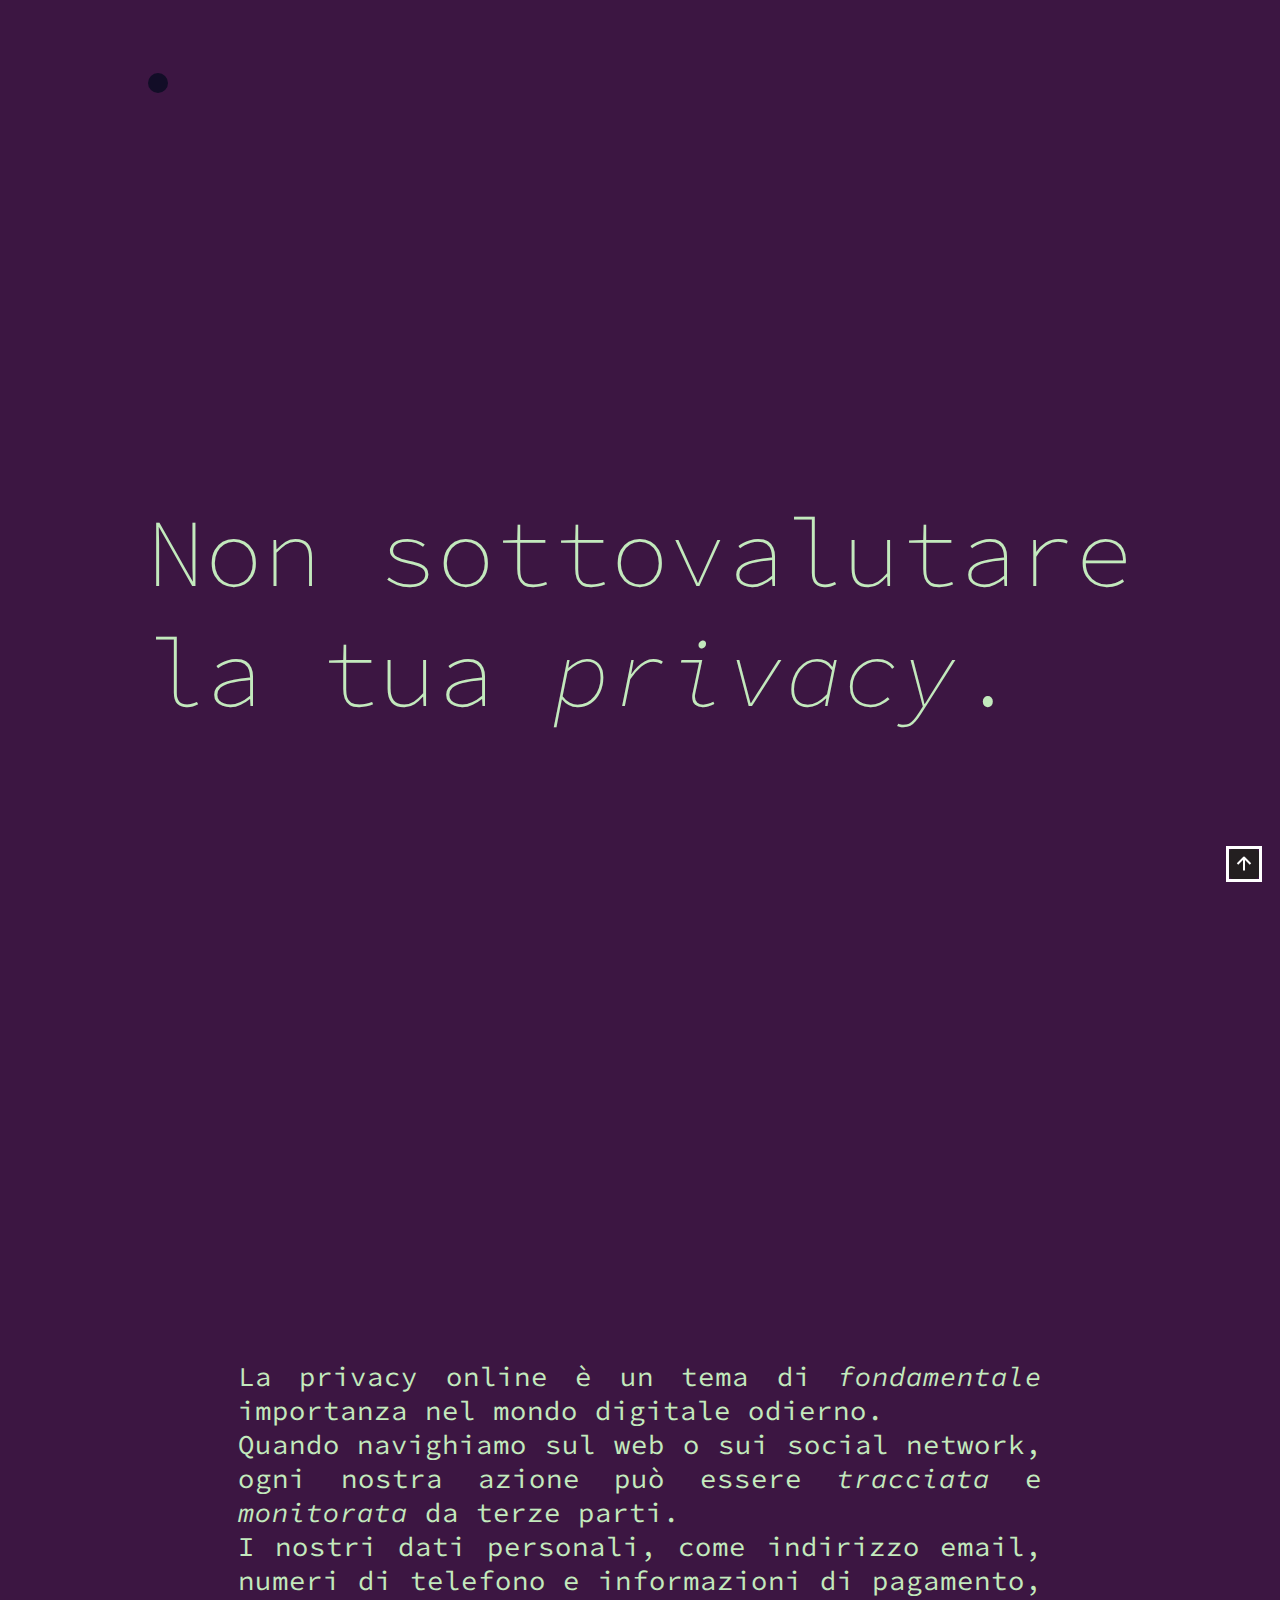
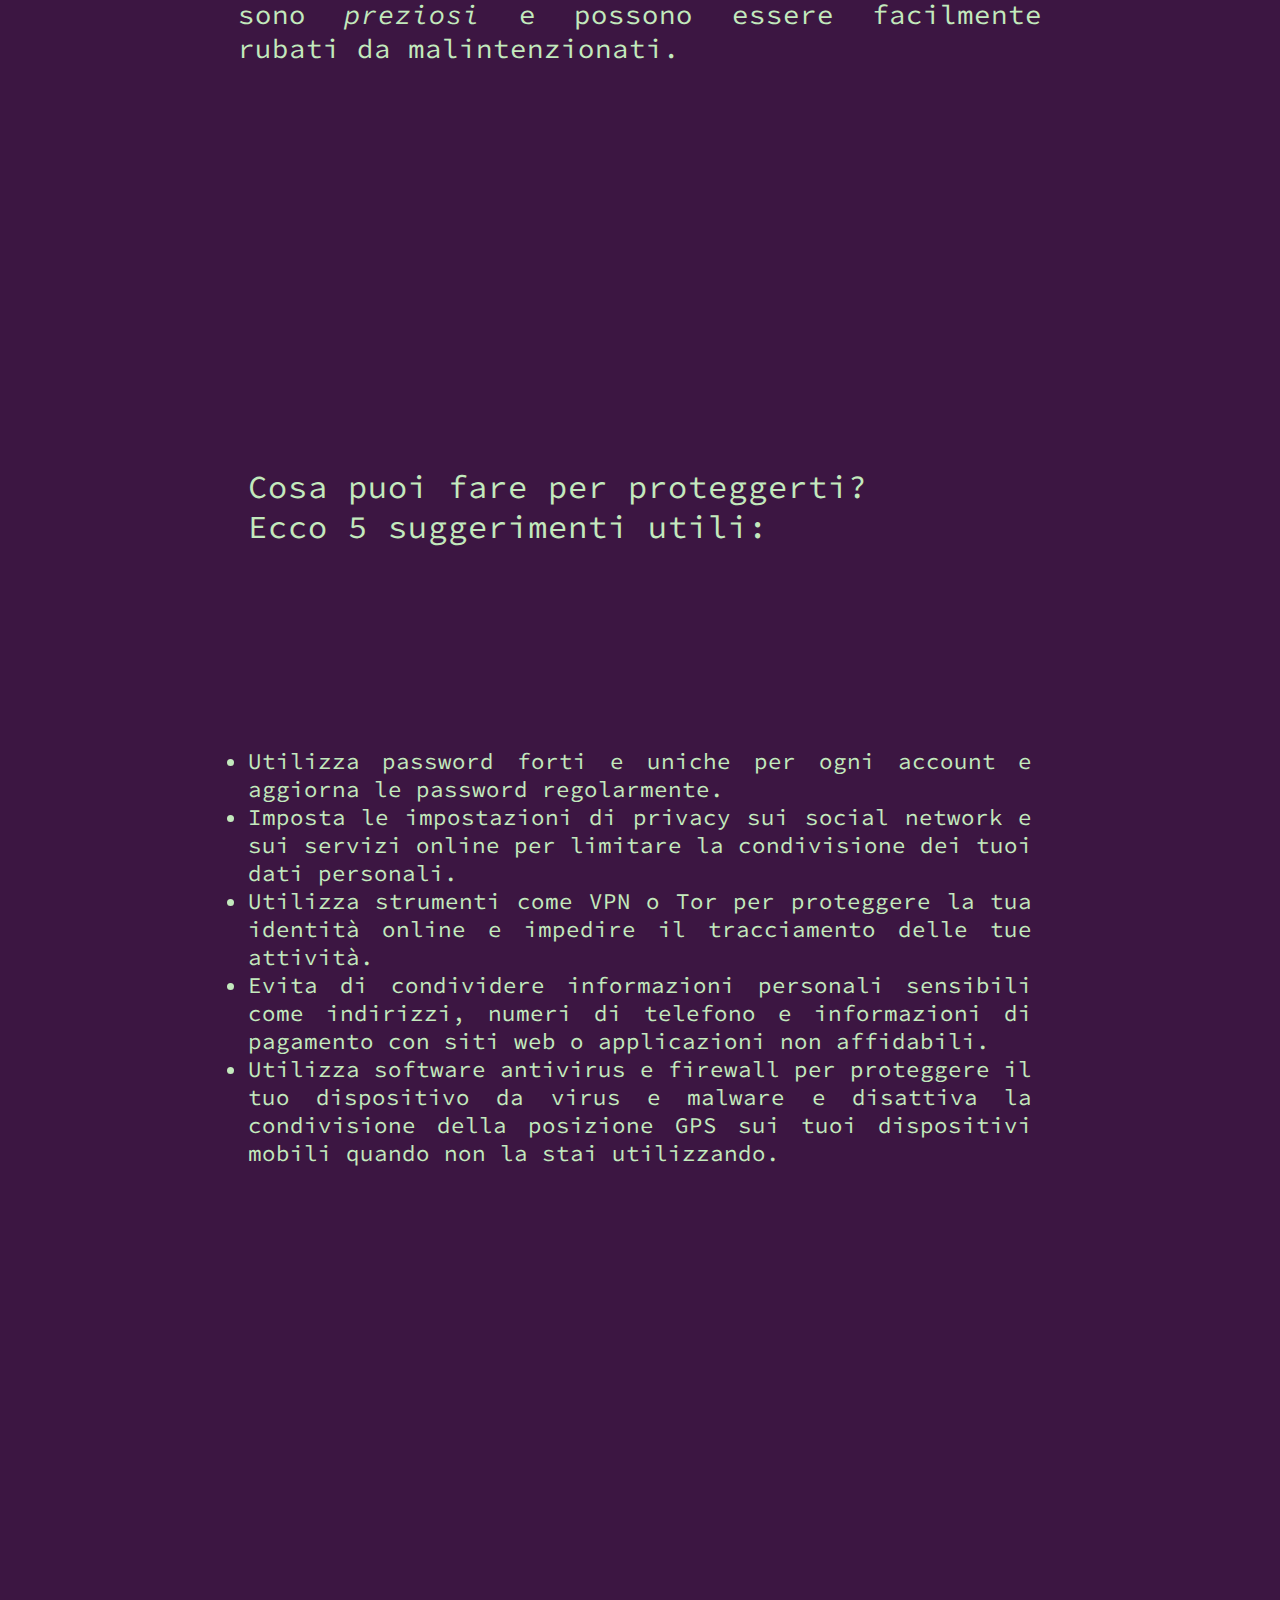
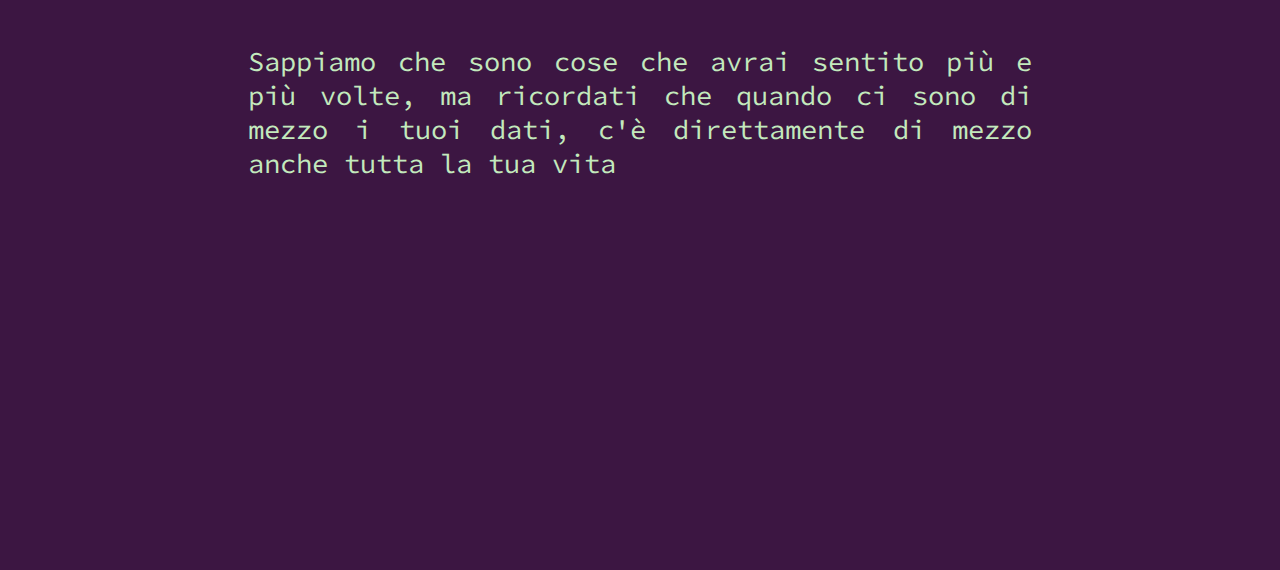
<file: privacy/grey.html>
<!DOCTYPE html>
<html lang="en">
<head>
    <meta charset="UTF-8">
    <meta http-equiv="X-UA-Compatible" content="IE=edge">
    <meta name="viewport" content="width=device-width, initial-scale=1.0">

    <link href="https://unpkg.com/aos@2.3.1/dist/aos.css" rel="stylesheet">

    <link rel="preconnect" href="https://fonts.googleapis.com">
    <link rel="preconnect" href="https://fonts.gstatic.com" crossorigin>
    <link href="https://fonts.googleapis.com/css2?family=Roboto+Mono:wght@300&family=Source+Code+Pro&display=swap" rel="stylesheet">
    <link rel="preconnect" href="https://fonts.googleapis.com">
    <link rel="stylesheet" href="/scroll.css">

    <link rel="stylesheet" href="grey.css">
    <title>Document</title>
</head>
<body>


<svg class="curzr" hidden>
  <filter id="motionblur" x="-100%" y="-100%" width="400%" height="400%">
    <feGaussianBlur class="curzr-motion-blur" stdDeviation="0, 0"/>
  </filter>
  <circle cx="50%" cy="50%" r="10" fill="#120D27" filter="url(#motionblur)" />
</svg>
    <header>
        <div class="title-container" 
         data-aos="fade-right"
         data-aos-duration="1000"
         data-aos-easing="ease">        
        <h1 class="main-title">Non sottovalutare <br> la tua <i>privacy</i>.</h1>
    </header>

    <div class="section s1">
       <p> La privacy online è un tema di <i>fondamentale</i> importanza nel mondo digitale odierno. <br> 

        Quando navighiamo sul web o sui social network, ogni nostra azione può essere 
        <i>tracciata</i> e <i>monitorata</i> da terze parti. <br> 
        
        I nostri dati personali, come indirizzo email, 
        numeri di telefono e informazioni di pagamento, sono <i>preziosi</i> e possono essere 
        facilmente rubati da malintenzionati. <br> 
          
    
    </div>
    <div class="section s2"> 
        <p> Cosa puoi fare per proteggerti? <br>
            Ecco 5 suggerimenti utili:</p>

        <ul>
            <li>Utilizza password forti e uniche per ogni account e aggiorna le password regolarmente.</li>
            <li>Imposta le impostazioni di privacy sui social network e sui servizi online per limitare la condivisione dei tuoi dati personali.</li>
            <li>Utilizza strumenti come VPN o Tor per proteggere la tua identità online e impedire il tracciamento delle tue attività.</li>
            <li>Evita di condividere informazioni personali sensibili come indirizzi, numeri di telefono e informazioni di pagamento con siti web o applicazioni non affidabili.</li>
            <li>Utilizza software antivirus e firewall per proteggere il tuo dispositivo da virus e malware e disattiva la condivisione della posizione GPS sui tuoi dispositivi mobili quando non la stai utilizzando.</li>
        </ul>
    </div>
    <div class="section s3"> 
        <p>Sappiamo che sono cose che avrai sentito più e più volte, 
            ma ricordati che quando ci sono di mezzo i tuoi dati, 
            c'è direttamente di mezzo anche tutta la tua vita <br>

        </p>
    </div>

    <div class="start-button">

        <button id="button" onclick="topFunction()">
        </button>

    </div>
	
	<script>
		// Funzione per tornare all'inizio della pagina
		function topFunction() {
			document.body.scrollTop = 0;
			document.documentElement.scrollTop = 0;
		}
	</script>
    

    <script src="grey.js"></script>
    <script src="https://unpkg.com/aos@2.3.1/dist/aos.js"></script>

    <script>
        AOS.init();
    </script>
</body>
</html>
</file>
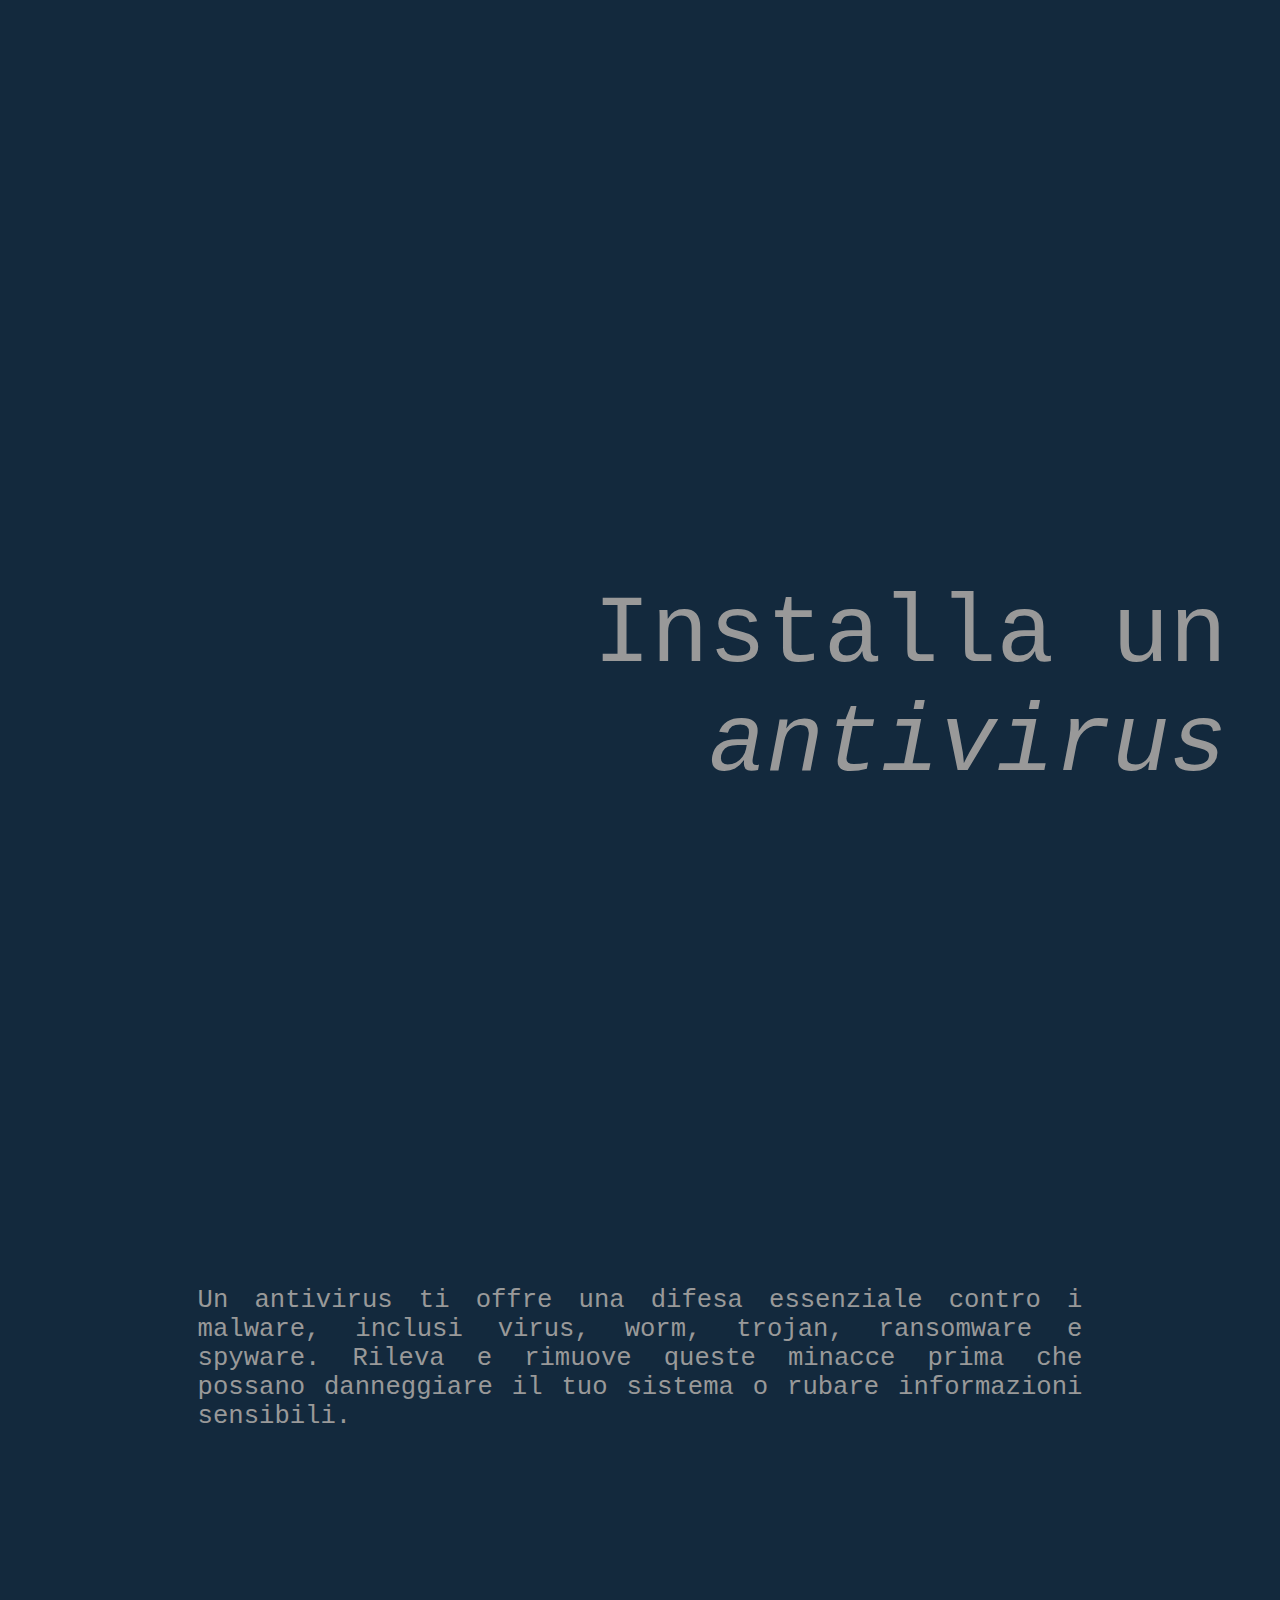
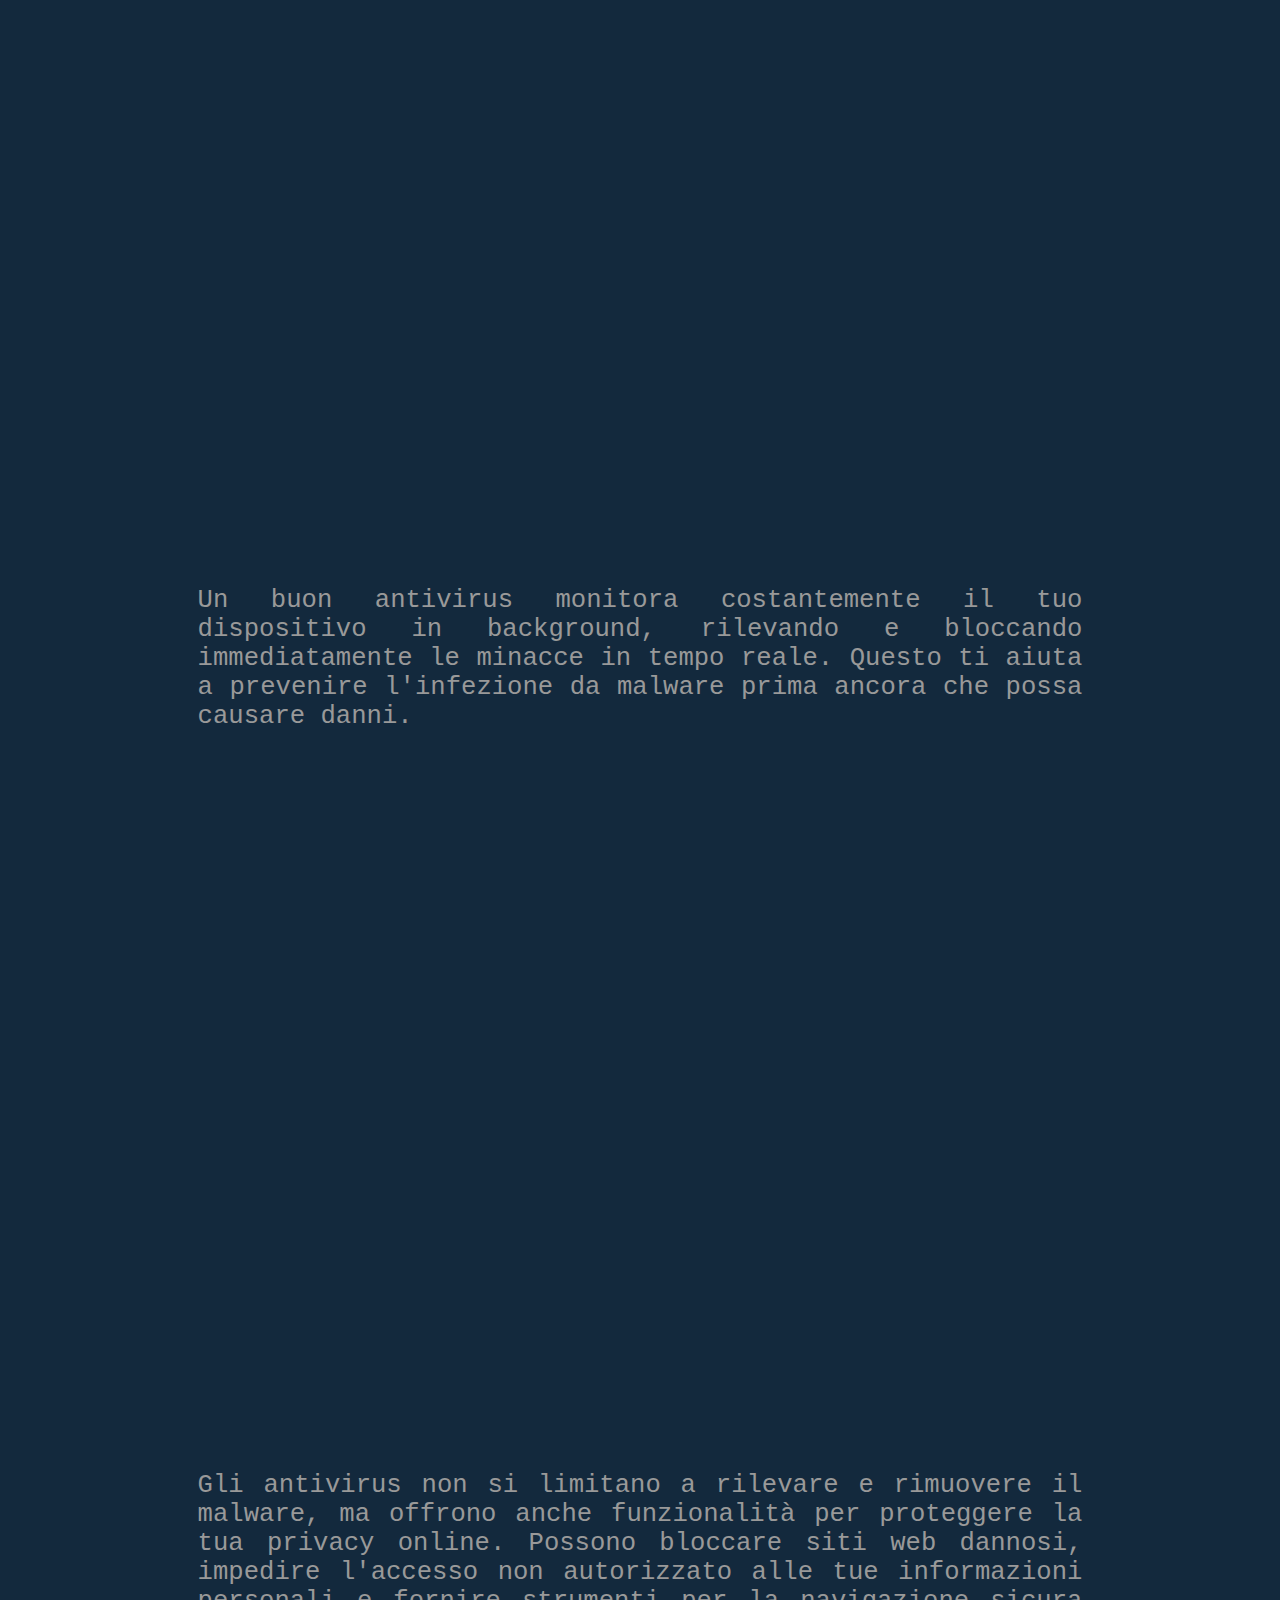
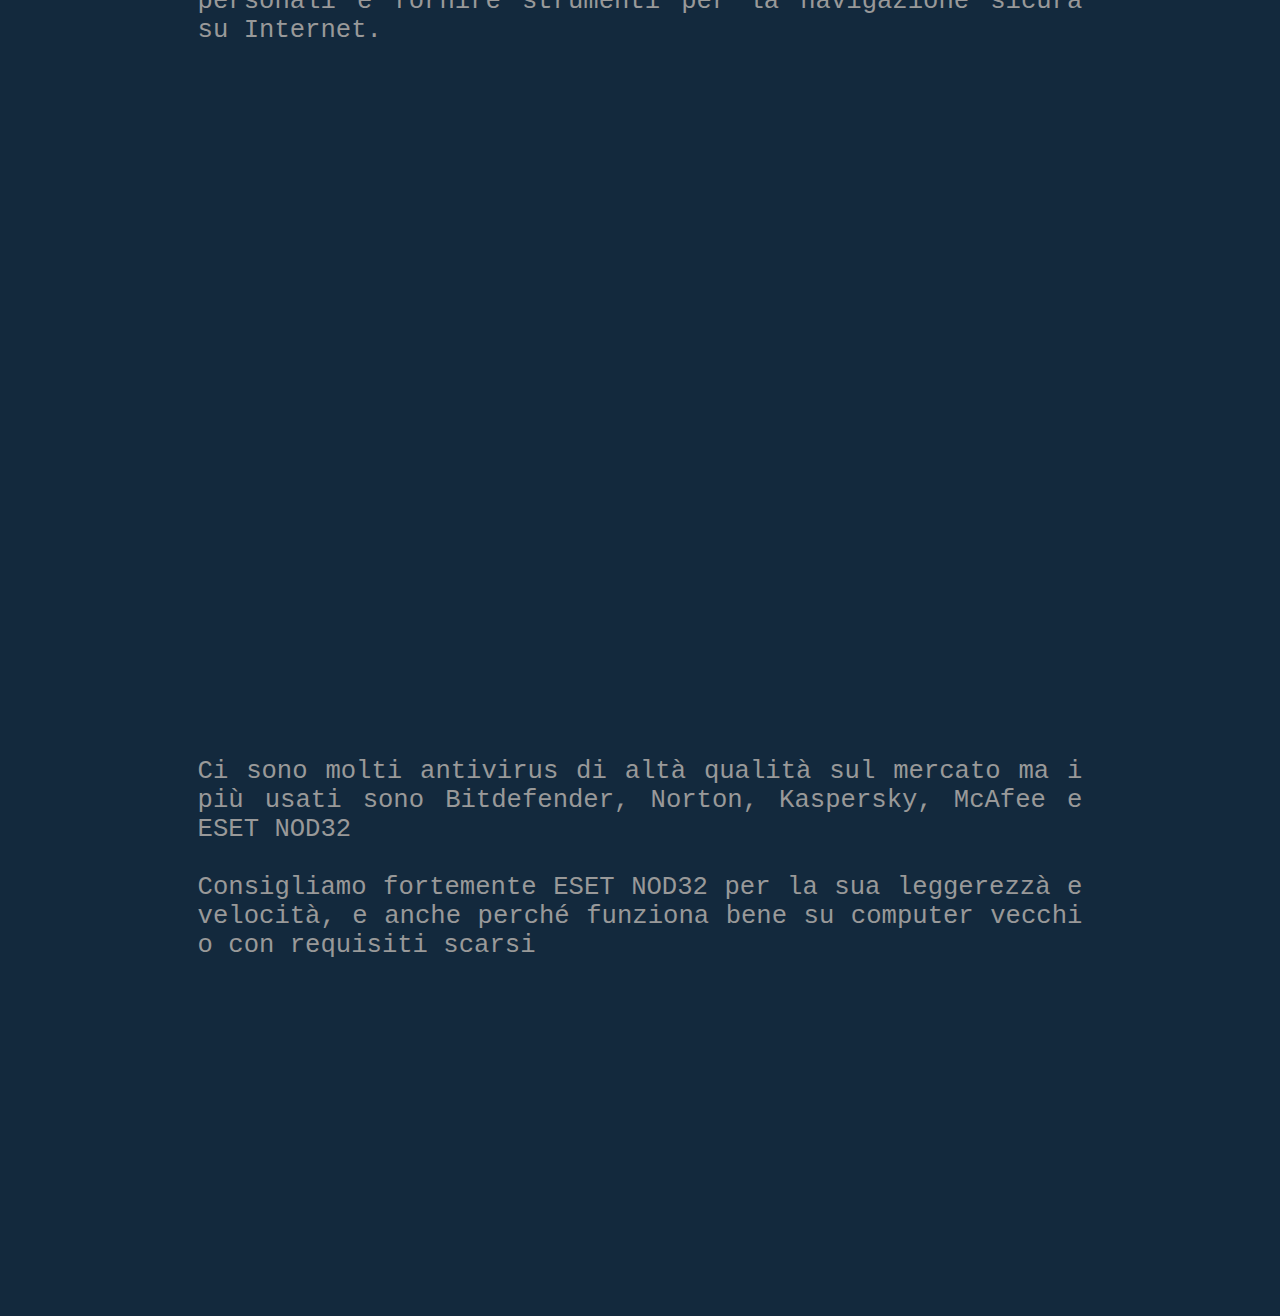
<file: virus/virus.html>
<!DOCTYPE html>
<html lang="en">
<head>
    <meta charset="UTF-8">
    <meta name="viewport" content="width=device-width, initial-scale=1.0">
    <link rel="stylesheet" href="virus.css">
    <link rel="stylesheet" href="/scroll.css">
    <title>Installa un antivirus</title>
</head>
<body>
    <header>
        <div class="title-container"
        data-aos="fade-right"
        data-aos-duration="1000"
        data-aos-easing="ease">        
       <h1 class="main-title">
            <h1 class="main-title">Installa un <br> <i>antivirus</i></h1>
        </div>
    </header>

    <div class="section s1">
        <p> Un antivirus ti offre una difesa essenziale contro i malware, 
            inclusi virus, worm, trojan, ransomware e spyware. Rileva e rimuove
             queste minacce prima che 
            possano danneggiare il tuo sistema o rubare informazioni sensibili.</p>
    </div>
    <div class="section s2">
        <p>
            Un buon antivirus monitora costantemente il tuo dispositivo in background, 
            rilevando e bloccando immediatamente le minacce in tempo reale. 
            Questo ti aiuta a prevenire l'infezione da malware prima ancora 
            che possa causare danni.
        </p>
    </div>
    <div class="section s3">
        <p>
            Gli antivirus non si limitano a rilevare e rimuovere il malware, 
            ma offrono anche funzionalità per proteggere la tua privacy online. 
            Possono bloccare siti web dannosi, impedire l'accesso non autorizzato 
            alle tue informazioni personali 
            e fornire strumenti per la navigazione sicura su Internet.
        </p>
    </div>
    <div class="section s4">
        <p>Ci sono molti antivirus di altà qualità sul mercato ma i più usati sono
            Bitdefender, Norton, Kaspersky, McAfee e ESET NOD32 <br> <br>

            Consigliamo fortemente ESET NOD32 per la sua leggerezzà e velocità, e anche perché funziona
            bene su computer vecchi o con requisiti scarsi
        </p>
    </div>
</body>
</html>
</file>
<file: about/about.css>
*
{
    border: 0;
    padding: 0;
    box-sizing: border-box;
}

html {scroll-behavior: smooth;}

html, body {overflow-x: hidden;}



body
{
    background-color: #3f403f;
    min-height: 400vh;
    font-family: 'Roboto Mono', monospace;
    font-family: 'Source Code Pro', monospace;
    color: #c0bfc0;

    scroll-snap-type: y mandatory;
}

header
{
    position: relative;
    height: 100vh;
    width: 100%;
    display: flex;
    justify-content: center;
    align-items: center;
}

header > .main-title
{
    text-align: center;
    font-size: 3rem;
}

.section
{
    position: relative;
    width: 100%;
    height: 100vh;
    scroll-snap-align: center;
}

.s1, .s2, .s3, .s4, .s5, .s6
{
    display: grid;
    place-items: center;
    text-align: justify;
}

.section > p
{
    font-size: 1.6rem;
    width: 70%;
    text-align: justify;
}

.section > h3
{
    font-size: 2rem;
}

.s2
{
    display: flex;
    flex-direction: row;
}

.clearfix:before,
.clearfix:after {
    content: " ";
    display: table;
}

.clearfix:after {
    clear: both;
}

.card {
  background-color: #fff;
  border-radius: 2px;
  box-shadow: -1px 2px 4px rgba(0,0,0,.25), 1px 1px 3px rgba(0,0,0,.1);
  margin: 0 auto;
  max-width: 340px;
}

.card-media {
  width: 100%;
}

.card-details {
  padding: 5px 10px;
}

.card-head {
  font-weight: 400;
}

.card-head {
  font-size: 26px;
  margin-bottom: 15px;
}

.card-action-button {
  border-radius: 2px;
  color: black;
  cursor: pointer;
  display: inline-block;
  font-weight: 500;
  margin: 0;
  padding: 10px;
  text-decoration: none;
}

.card-action-button:hover {
  background-color: rgba(255 ,168 ,58, .2);
}.clearfix:before,
.clearfix:after {
    content: " ";
    display: table;
}

.clearfix:after {
    clear: both;
}

.card {
  background-color: #fff;
  border-radius: 2px;
  box-shadow: -1px 2px 4px rgba(0,0,0,.25), 1px 1px 3px rgba(0,0,0,.1);
  margin: 0 auto;
  max-width: 340px;
}

.card-media {
  width: 100%;
}

.card-details {
  padding: 5px 15px;
}

.card-head {
  font-weight: 400;
}

.card-head {
  font-size: 26px;
  margin-bottom: 15px;
}

h2.card-head
{
    color: black;
}

p.card-head {color: black;}

.card-action-button {
  border-radius: 2px;
  color: black;
  cursor: pointer;
  display: inline-block;
  font-weight: 500;
  margin: 0;
  padding: 10px;
  text-decoration: none;
}

.card-action-button:hover {
  background-color: rgba(255 ,168 ,58, .2);
}
</file>
<file: scroll.css>
/* width */
::-webkit-scrollbar {
    width: 10px;
  }
  
  /* Track */
  ::-webkit-scrollbar-track {
    background: transparent;
  }
  
  /* Handle */
  ::-webkit-scrollbar-thumb {
    background-color: #333;
    opacity: 30%;
  }
</file>
<file: browser/browser.css>
*
{
    border: 0;
    padding: 0;
    box-sizing: border-box;
}

html {scroll-behavior: smooth;}

html, body {overflow-x: hidden;}

body
{
    background-color: #DBE9EE;
    min-height: 200vh;
    font-family: 'Roboto Mono', monospace;
    font-family: 'Source Code Pro', monospace;
    color: #08140f;

    scroll-snap-type: y mandatory;
}

header
{
  position: relative;
  top: 0;
  min-height: 100vh;
  width: 100%;
}
header > .title-container
{
  position: absolute;
  top: 0;
  right: 0;
  padding: 5vh 5vh;
}

header > .title-container > .main-title
{
  font-size: 6em;
  text-align: right;
  font-weight: 200;
}

.section
{
    position: relative;
    width: 100%;
    height: 100vh;
    scroll-snap-align: center;
}

.section
{
    display: grid;
    place-items: center;
    text-align: justify;
}

.section > a
{
    font-size: 3rem;
    text-align: justify;
}

.section > p
{
    font-size: 1.6rem;
    width: 70%;
    text-align: justify;
}

.section > details
{
    font-size: 1.6rem;
    width: 70%;
    text-align: justify;
}
</file>
<file: fishing/fish.css>
*
{
    border: 0;
    padding: 0;
    box-sizing: border-box;
    overflow-x: hidden;

}


@font-face {
    font-family: 'Origin';
    src: url(/prefabs/fonts/OTF/OriginSans-Bold.otf);
}

html {scroll-behavior: smooth;}

body
{
    background-color: #14c7a3;
    color: #51101d;    
    min-height: 400vh;
    font-family: 'Roboto Mono', monospace;
    font-family: 'Source Code Pro', monospace;
}

header
{
    position: relative;
    top: 0;
    min-height: 100vh;
    width: 100%;
}
header > .title-container
{
    position: absolute;
    bottom: 0;
    padding: 5vh 5vh;
}

header > .title-container > .main-title
{
    font-size: 6em;
    text-align: left;
    font-weight: 200;
}

.section
{
    position: relative;
    width: 100%;
    height: 100vh;
    scroll-snap-align: center;

}

.s1
{
    background-color: #F0F2F5;
    overflow-y: hidden;
}

.s2, .s3, .s4, .s5
{
  display: flex;
  justify-content: center;
  align-items: center;

}

.s2, .s3, .s4, .s5 > p
{
	position: relative;
  margin-left: 50%;
  transform: translate(-50%);
  width: 70%;
  letter-spacing: 1px;
  font-size: 2rem;
  text-align: justify;
}



#header_wrapper
{
 width:100vw;
 min-width:980px;
 background-color:#4c66a4;
}
#header
{
 width: 100%;
 margin:0px auto;
 padding:0px;
 height:85px;
}
#header li
{
 list-style-type:none;
 float:left;
 text-align:left;
 color:white;
}
#header #sitename
{
 margin-top:25px;
}
#header #sitename a
{
 color:white;
 text-decoration:none;
 font-size:30px;
 font-weight:900;
}
#header form
{
 margin-top:15px;
 float:right;
}
#header form li
{
 font-size:13px;
 margin-left:15px;
}
#header form li a
{
 color:#A9BCF5;
 text-decoration:none;
}
#header form input[type="text"]
{
 margin-top:3px;
 margin-bottom:3px;
 width:150px;
 border:1px solid #08298A;
 height:25px;
 padding-left:3px;
}
#header form input[type="password"]
{
 margin-top:3px;
 margin-bottom:3px;
 width:150px;
 border:1px solid #08298A;
 height:25px;
 padding-left:3px;
}
#header form input[type="submit"]
{
 height:25px;
 margin-top:20px;
 background-color:#084B8A;
 color:white;
 border:1px solid #08298A;
}
#wrapper
{
 margin:0 auto;
 padding:0px;
 text-align:center;
 width:980px;
}
#wrapper div
{
 float:left;
 font-family: helvetica, arial, sans-serif;
}
#wrapper #div1
{
 margin-top:30px;
 width:590px;
 text-align:left;
}
#wrapper #div1 p
{
 font-size:20px;
 font-family:arial;
 font-weight:bold;
 margin:0px;
 color:#0e385f;
}
#wrapper #div2
{
 margin-top:10px;
 width:390px;
 text-align:left;
}
#wrapper #div2 h1
{
 margin:0px;
 font-size:37px;
 color:#2E2E2E;
}
#wrapper #div2 p
{
 font-size:18px;
 color:#2E2E2E;
}
#wrapper #div2 li
{
 list-style-type:none;
 margin-top:10px;
}
#wrapper #div2 li #firstname
{
 width:49%;
}
#wrapper #div2 li #surname
{
 margin-left:2%;
 width:49%;
}
#wrapper #div2 li input[type="text"]
{
 width:100%;
 height:40px;
 border-radius:5px;
 padding-left:10px;
 font-size:18px;
 border:1px solid #BDBDBD;
}
#wrapper #div2 li input[type="password"]
{
 width:100%;
 height:40px;
 border-radius:5px;
 padding-left:10px;
 font-size:18px;
 border:1px solid #BDBDBD;
}
#wrapper #div2 li select
{
 padding:4px;
 float:left;
}
#wrapper #div2 li a
{
 margin-left:10px;
 width:150px;
 color:#045FB4;
 text-decoration:none;
 font-size:11px;
 display: inline-block;
 vertical-align: middle;
 line-height:15px;
}
#wrapper #div2 li a:hover
{
 text-decoration:underline;
}
#wrapper #div2 li
{
 color:#2E2E2E;
 font-size:18px;
}
#wrapper #div2 #terms
{
 color:#424242;
 font-size:11px;
}
#wrapper #div2 #terms a
{
 display:inline;
 margin:0px;
}
#wrapper #div2 li input[type="submit"]
{
 width:205px;
 height:45px;
 text-align:center;
 font-size:19px;
 margin-top: 10px;
 margin-bottom: 10px;
 font-family: 'Freight Sans Bold', helvetica, arial, sans-serif !important;
 font-weight: bold !important;
 background: linear-gradient(#67ae55, #578843);
 background-color: #69a74e;
 box-shadow: inset 0 1px 1px #a4e388;
 border-color: #3b6e22 #3b6e22 #2c5115;
 border: 1px solid;
 border-radius: 5px;
 color: #fff;
 cursor: pointer;
 display: inline-block;
 position: relative;
 text-shadow: 0 1px 2px rgba(0,0,0,.5);
}
#wrapper #div2 #create_page
{
 color:#424242;
 font-size:13px;
 font-weight:bold;
}
#wrapper #div2 #create_page a
{
 display:inline;
 margin:0px;
 font-size:13px;
}
#footer_wrapper
{
 width:100%;
 clear:both;
 float:left;
 margin-top:30px;
 min-width:995px;
 background-color:white;
 text-align:left;
}
#footer1
{
 width:980px;
 margin:0px auto;
 padding:0px;
 border-bottom:1px solid #E6E6E6;
 height:30px;
 line-height:30px;
 font-size:12px;
 color:#848484;
}
#footer1 a
{
 color:#365899;
 display:inline;
 margin-left:10px;
 text-decoration:none;
}
#footer1 a:hover
{
 text-decoration:underline;
}
#footer2
{
 width:980px;
 margin:0px auto;
 padding:0px;
 font-size:12px;
 color:#848484;
}
#footer2 a
{
 color:#365899;
 display:inline-block;
 margin:5px;
 margin-left:0px;
 min-width:80px;
 text-decoration:none;
}
#footer2 a:hover
{
 text-decoration:underline;
}
</file>
<file: link/link.css>
*
{
    border: 0;
    padding: 0;
    box-sizing: border-box;
}

html {scroll-behavior: smooth;}

html, body {overflow-x: hidden;}

body
{
    background-color: #EAC4D5;
    min-height: 200vh;
    font-family: 'Roboto Mono', monospace;
    font-family: 'Source Code Pro', monospace;
    color: #153B2A;

    scroll-snap-type: y mandatory;
}

header
{
  position: relative;
  top: 0;
  min-height: 100vh;
  width: 100%;
}
header > .title-container
{
  position: absolute;
  bottom: 0;
  right: 0;
  padding: 5vh 5vh;
}

header > .title-container > .main-title
{
  font-size: 6em;
  text-align: right;
  font-weight: 200;
}

.section
{
    position: relative;
    width: 100%;
    height: 100vh;
    scroll-snap-align: center;
}

.section
{
    display: grid;
    place-items: center;
    text-align: justify;
}

.section > a
{
    font-size: 3rem;
    text-align: justify;
}

.section > p
{
    font-size: 1.6rem;
    width: 70%;
    text-align: justify;
}
</file>
<file: password/password.css>
*
{
    border: 0;
    padding: 0;
    box-sizing: border-box;
	    font-family: 'Roboto Mono', monospace;
    font-family: 'Source Code Pro', monospace;
}

html {scroll-behavior: smooth;}

html, body {overflow-x: hidden;}

body
{
    background-color: #086375;
    min-height: 400vh;

    color: #f79c8a;

    scroll-snap-type: y mandatory;
}

header
{
  position: relative;
  top: 0;
  min-height: 100vh;
  width: 100%;
}
header > .title-container
{
  position: absolute;
  bottom: 0;
  padding: 5vh 5vh;
}

header > .title-container > .main-title
{
  font-size: 6em;
  text-align: left;
  font-weight: 200;
}

.section
{
    position: relative;
    width: 100%;
    height: 100vh;
    scroll-snap-align: center;
}

.s1, .s2, .s3, .s4, .s5, .s6
{
    display: grid;
    place-items: center;
    text-align: justify;
}

.section > p
{
    font-size: 1.6rem;
    width: 70%;
    text-align: justify;
}

.section > h3
{
    font-size: 2rem;
}

input[type="text"] {
    padding: 10px;
    margin: 20px 0px;
    border-radius: 10px;
}

.form-control
{
    background: transparent;
    color: #f79c8a;
    text-align: center;
    font-size: 3rem;
    font-family: 'Roboto Mono', monospace;
    font-family: 'Source Code Pro', monospace;
}

button {
    padding: 7px;
    border-radius: 10px;
    background: transparent;
    font-size: 1.7rem;
    font-family: 'Roboto Mono', monospace;
    font-family: 'Source Code Pro', monospace;
    border: 1px solid #f79c8a;
    color: #f79c8a;
}
  
.form-control-lenght
{
    background-color: #054a58;
    color: #f79c8a;
    font-family: 'Roboto Mono', monospace;
    font-family: 'Source Code Pro', monospace;
}
</file>
<file: privacy/grey.css>
*
{
  padding: 0;
  box-sizing: border-box;
}

html {scroll-behavior: smooth;}

html, body {overflow-x: hidden;}

body
{
  background-color: #3C1642;
  min-height: 400vh;
  font-family: 'Roboto Mono', monospace;
  font-family: 'Source Code Pro', monospace;
}

header
{
  position: relative;
  top: 0;
  min-height: 100vh;
  width: 100%;
  display: flex;
  justify-content: center;
  place-items: center;
}
header > .title-container
{
  position: relative;
  bottom: 0;
  padding: 5vh 5vh;

}

header > .title-container > .main-title
{
  color: #c3e9bd;
  font-size: 6em;
  text-align: left;
  font-weight: 200;
}


.section
{
  position: relative;
  width: 100%;
  height: 100vh;
}

.s1, .s2, .s3
{
  display: grid;
  place-items: center;
  color: #c3e9bd;
  text-align: justify;
}

.section > p, ul
{
  padding: 50px;

}

.s1 > p
{
  width: 70%;
  font-size: 1.7rem;
  letter-spacing: 1px;
  padding: 40px;
}

.strong:hover
{
  color: black;
  transition: 0.3s;
  animation: colorIt 60s linear;
}

.s2 > p, ul
{
  width: 70%;
  letter-spacing: 1px;
}

.s2 > p
{
  font-size: 2rem;
}

.s2 > ul
{
  font-size: 1.4rem;
}

.s3 > p 
{
  width: 70%;
  font-size: 1.7rem;
}

.s2, .s3 > a
{
  color: #c3e9bd;
  text-decoration: none;
}

.start-button 
{
  position: fixed;
  bottom: 30px;
  right: 30px;
  width: 100%;
  display: flex;
  justify-content: flex-end;
}

.start-button > #button
{
  transform: scale(3);
  background-color: transparent;
  border: 1px solid white;
  padding: 5px 5px;
  background-image: url(/prefabs/imgs/icon.svg);
  background-position: center;
  background-repeat: no-repeat;
  background-size: cover;
  background-attachment: fixed ;
}
</file>
<file: virus/virus.css>
*
{
    border: 0;
    padding: 0;
    box-sizing: border-box;
}

html {scroll-behavior: smooth;}

html, body {overflow-x: hidden;}

body
{
    background-color: #13293d;
    min-height: 200vh;
    font-family: 'Roboto Mono', monospace;
    font-family: 'Source Code Pro', monospace;
    color: #999;

    scroll-snap-type: y mandatory;
}

header
{
  position: relative;
  top: 0;
  min-height: 100vh;
  width: 100%;
}
header > .title-container
{
  position: absolute;
  bottom: 0;
  right: 0;
  padding: 5vh 5vh;
}

header > .title-container > .main-title
{
  font-size: 6em;
  text-align: right;
  font-weight: 200;
}

.section
{
    position: relative;
    width: 100%;
    height: 100vh;
    scroll-snap-align: center;
}

.section
{
    display: grid;
    place-items: center;
    text-align: justify;
}

.section > a
{
    font-size: 3rem;
    text-align: justify;
}

.section > p
{
    font-size: 1.6rem;
    width: 70%;
    text-align: justify;
}
</file>
